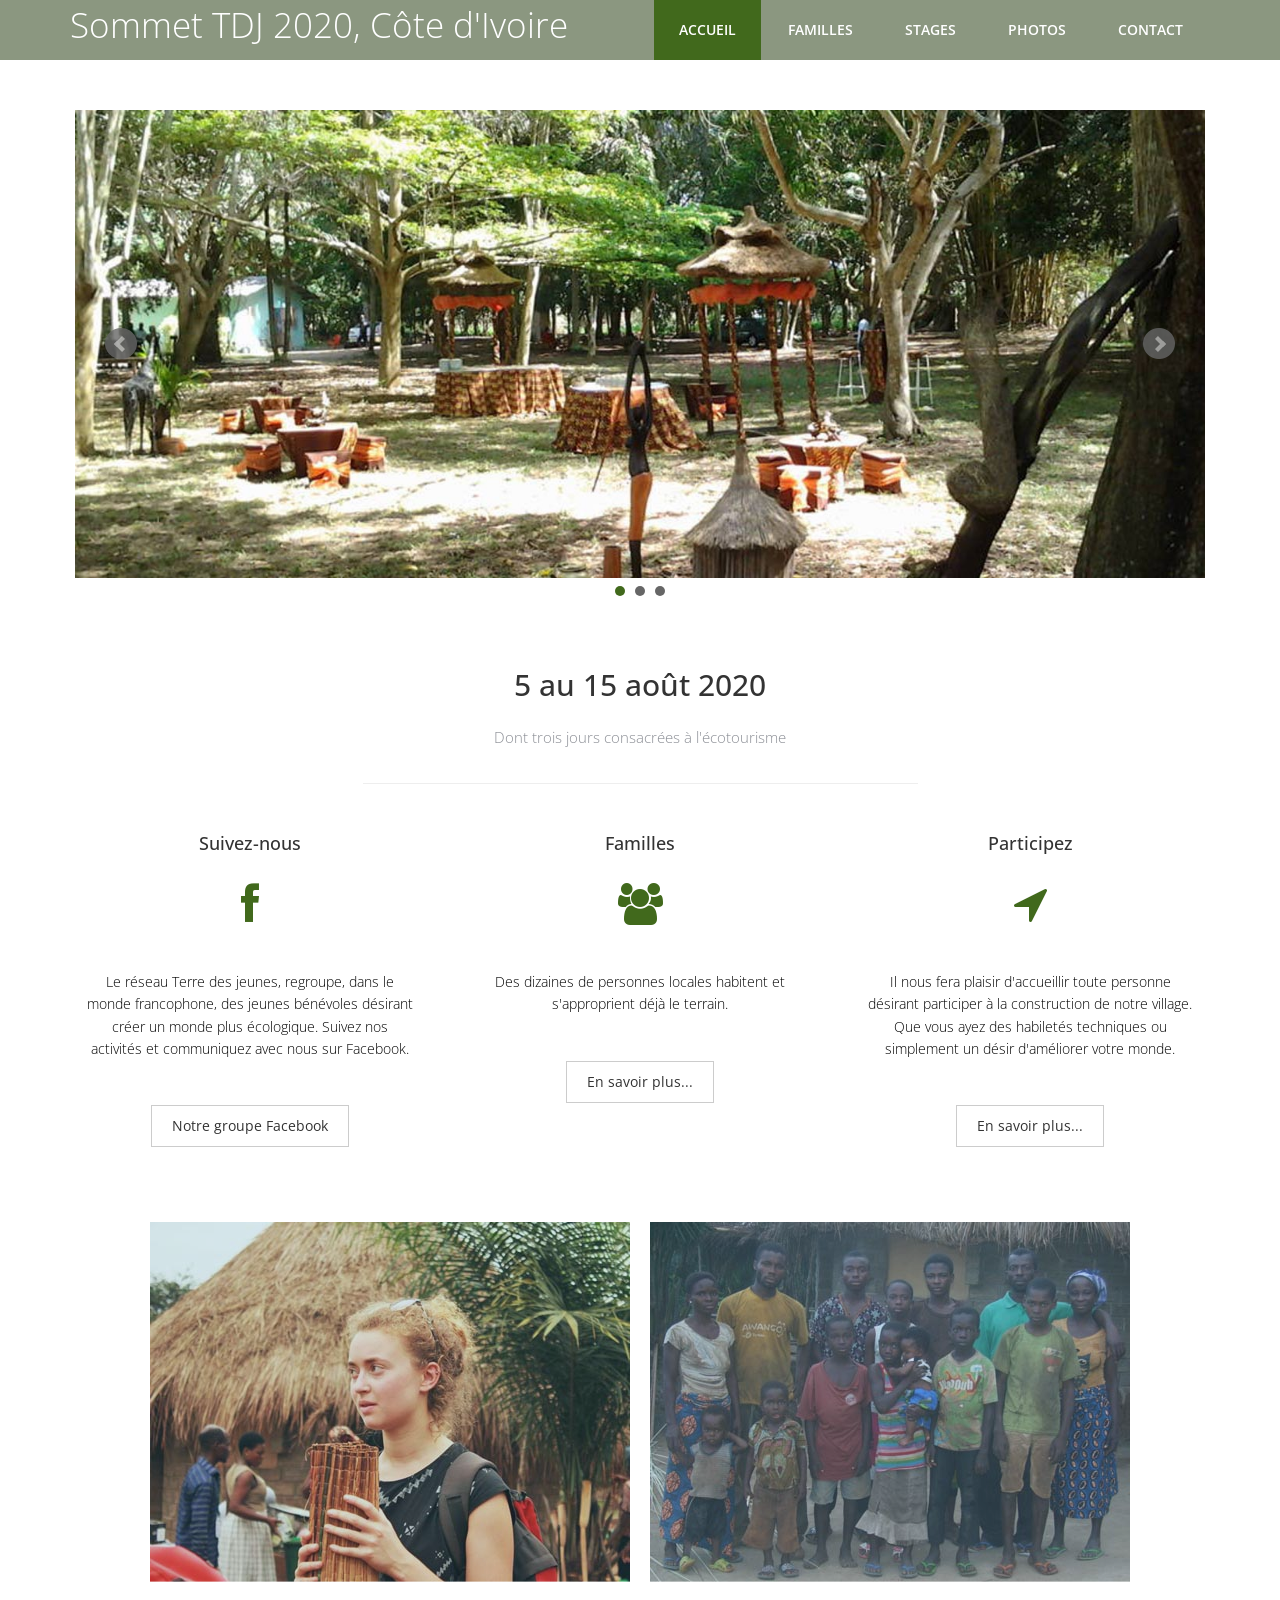
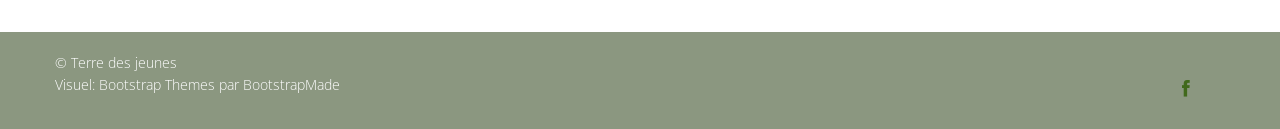
<file: index.html>
<!DOCTYPE html>
<html lang="en">
  <head>
    <meta charset="utf-8">
    <meta http-equiv="X-UA-Compatible" content="IE=edge">
    <meta name="viewport" content="width=device-width, initial-scale=1">
    <title>Sommet TDJ 2020, Côte d'Ivoire</title>

    <!-- Bootstrap -->
    <link href="css/bootstrap.min.css" rel="stylesheet">
	<link rel="stylesheet" href="css/animate.css">
	<link rel="stylesheet" href="css/font-awesome.min.css">
	<link rel="stylesheet" href="css/jquery.bxslider.css">
	<link rel="stylesheet" type="text/css" href="css/normalize.css" />
	<link rel="stylesheet" type="text/css" href="css/demo.css" />
	<link rel="stylesheet" type="text/css" href="css/set1.css" />
	<link href="css/overwrite.css" rel="stylesheet">
	<link href="css/style.css" rel="stylesheet">
    <!-- =======================================================
        Theme Name: eNno
        Theme URL: https://bootstrapmade.com/enno-free-simple-bootstrap-template/
        Author: BootstrapMade
        Author URL: https://bootstrapmade.com
    ======================================================= -->
  </head>
  <body>
	<nav class="navbar navbar-default navbar-fixed-top" role="navigation">
		<div class="container">
			<!-- Brand and toggle get grouped for better mobile display -->
			<div class="navbar-header">
				<button type="button" class="navbar-toggle collapsed" data-toggle="collapse" data-target=".navbar-collapse.collapse">
					<span class="sr-only">Toggle navigation</span>
					<span class="icon-bar"></span>
					<span class="icon-bar"></span>
					<span class="icon-bar"></span>
				</button>
				<a class="navbar-brand" href="index.html"><span>Sommet TDJ 2020, Côte d'Ivoire</span></a>
			</div>
			<div class="navbar-collapse collapse">
				<div class="menu">
					<ul class="nav nav-tabs" role="tablist">
						<li role="presentation" class="active"><a href="index.html">Accueil</a></li>
            <li role="presentation"><a href="familles.html">Familles</a></li>
            <li role="presentation"><a href="stagiaires.html">Stages</a></li>
            <li role="presentation"><a href="portfolio.html">Photos</a></li>
						<li role="presentation"><a href="contact.html">Contact</a></li>
					</ul>
				</div>
			</div>
		</div>
	</nav>


	<div class="container">
		<div class="row">
			<div class="slider">
				<div class="img-responsive">
					<ul class="bxslider">
						<li><img src="img/togo/front-1.jpg" alt=""/></li>
            <li><img src="img/01.jpg" alt=""/></li>
						<li><img src="img/01-3.jpg" alt=""/></li>
					</ul>
				</div>
			</div>
		</div>
	</div>

	<div class="container">
		<div class="row">
			<div class="col-md-6 col-md-offset-3">
				<div class="text-center">
					<h2>5 au 15 août 2020</h2>
					<p>Dont trois jours consacrées à l'écotourisme</p>
				</div>
				<hr>
			</div>
		</div>
	</div>

	<div class="container">
		<div class="row">
			<div class="box">
				<div class="col-md-4">
					<div class="wow bounceIn" data-wow-offset="0" data-wow-delay="0.4s">
						<h4>Suivez-nous</h4>
							<div class="icon">
								<i class="fa fa-facebook fa-3x"></i>
							</div>
						<p>Le réseau Terre des jeunes, regroupe, dans le monde francophone, des jeunes bénévoles désirant créer un monde plus écologique. Suivez nos activités et communiquez avec nous sur Facebook.</p>
						<div class="ficon">
							<a href="http://facebook.com/groups/terredesjeunes/" class="btn btn-default" role="button">Notre groupe Facebook</a>
						</div>
					</div>
				</div>

				<div class="col-md-4">
					<div class="wow bounceIn" data-wow-offset="0" data-wow-delay="1.0s">
						<h4>Familles</h4>
						<div class="icon">
							<i class="fa fa-users fa-3x"></i>
						</div>
						<p>Des dizaines de personnes locales habitent et s'approprient déjà le terrain.</p>
						<div class="ficon">
							<a href="familles.html" class="btn btn-default" role="button">En savoir plus...</a>
						</div>
					</div>
				</div>

				<div class="col-md-4">
					<div class="wow bounceIn" data-wow-offset="0" data-wow-delay="1.6s">
						<h4>Participez</h4>
						<div class="icon">
							<i class="fa fa-location-arrow fa-3x"></i>
						</div>
						<p>Il nous fera plaisir d'accueillir toute personne désirant participer à la construction de notre village. Que vous ayez des habiletés techniques ou simplement un désir d'améliorer votre monde.</p>
						<div class="ficon">
							<a href="stagiaires.html" class="btn btn-default" role="button">En savoir plus...</a>
						</div>
					</div>

				</div>

			</div>
		</div>
	</div>

	<div class="content">
		<div class="grid">
			<figure class="effect-zoe">
				<img src="img/25.jpg" alt="img25"/>
				<figcaption>
					<h2><a href="stagiaires.html">Bienvenue aux <span>stagiaires</span></a></h2>
					<p class="description">Vivez au Togo une expérience unique et authentique dans une communauté traditionnelle et dynamique.</p>
				</figcaption>
			</figure>
			<figure class="effect-zoe">
				<img src="img/26.jpg" alt="img26"/>
				<figcaption>
          <h2><a href="familles.html">Un lieu <span>habité</span></a></h2>
					<p class="description">L'objectif est de créer un environnement de vie écologique, dans le respect des valeurs locales.</p>
				</figcaption>
			</figure>
		</div>
	</div>

	<footer>
		<div class="inner-footer">
			<div class="container">
				<div class="row">
				</div>
			</div>
		</div>


		<div class="last-div">
			<div class="container">
				<div class="row">
					<div class="copyright">
						&copy; Terre des jeunes
                        <div class="credits">
                            <!--
                                All the links in the footer should remain intact.
                                You can delete the links only if you purchased the pro version.
                                Licensing information: https://bootstrapmade.com/license/
                                Purchase the pro version with working PHP/AJAX contact form: https://bootstrapmade.com/buy/?theme=eNno
                            -->
                            <a href="https://bootstrapmade.com/">Visuel: Bootstrap Themes</a> par <a href="https://bootstrapmade.com/">BootstrapMade</a>
                        </div>
					</div>
				</div>
			</div>
			<div class="container">
				<div class="row">
					<ul class="social-network">
						<li><a href="http://facebook.com/groups/terredesjeunes/" data-placement="top" title="Facebook"><i class="fa fa-facebook fa-1x"></i></a></li>
					</ul>
				</div>
			</div>

			<a href="" class="scrollup"><i class="fa fa-chevron-up"></i></a>


		</div>
	</footer>

    <!-- jQuery (necessary for Bootstrap's JavaScript plugins) -->
    <script src="js/jquery-2.1.1.min.js"></script>
    <!-- Include all compiled plugins (below), or include individual files as needed -->
    <script src="js/bootstrap.min.js"></script>
	<script src="js/wow.min.js"></script>
	<script src="js/jquery.easing.1.3.js"></script>
	<script src="js/jquery.isotope.min.js"></script>
	<script src="js/jquery.bxslider.min.js"></script>
	<script type="text/javascript" src="js/fliplightbox.min.js"></script>
	<script src="js/functions.js"></script>
	<script type="text/javascript">$('.portfolio').flipLightBox()</script>

</body>
</html>
</file>
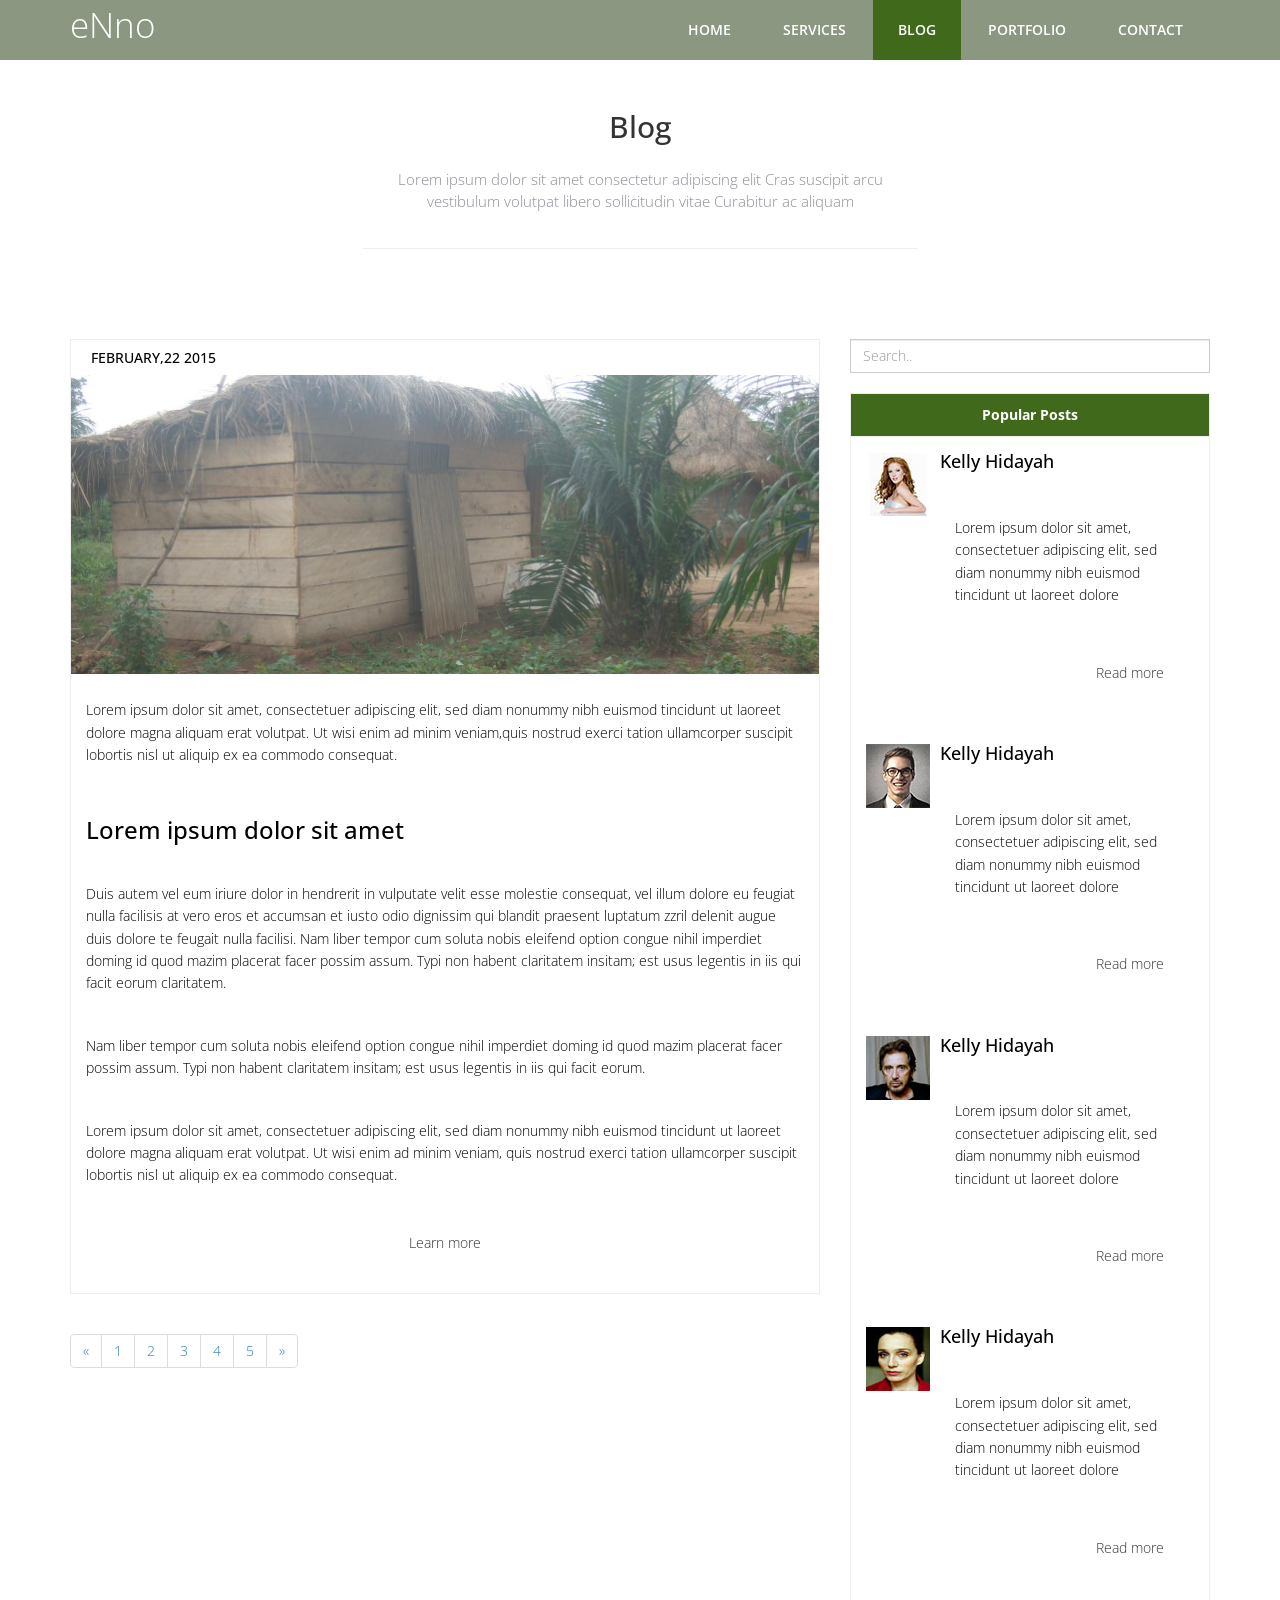
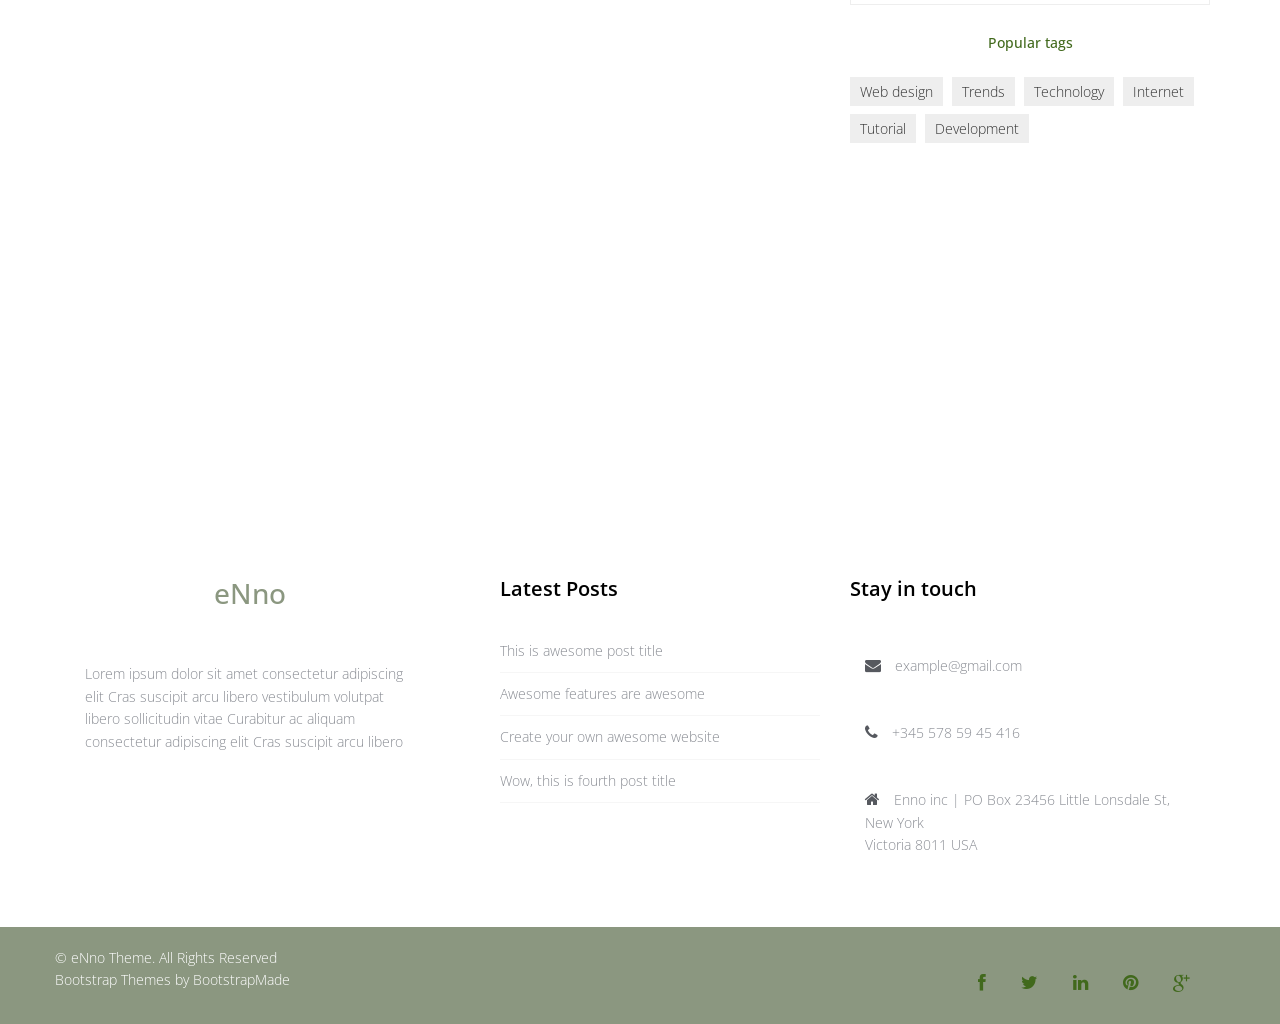
<file: blog.html>
<!DOCTYPE html>
<html lang="en">
  <head>
    <meta charset="utf-8">
    <meta http-equiv="X-UA-Compatible" content="IE=edge">
    <meta name="viewport" content="width=device-width, initial-scale=1">
    <title>eNno Bootstrap Template</title>

    <!-- Bootstrap -->
    <link href="css/bootstrap.min.css" rel="stylesheet">
	<link rel="stylesheet" href="css/animate.css">
	<link rel="stylesheet" href="css/font-awesome.min.css">
	<link rel="stylesheet" href="css/font-awesome.css">
	<link rel="stylesheet" href="css/jquery.bxslider.css">
	<link href="css/overwrite.css" rel="stylesheet">
	<link rel="stylesheet" type="text/css" href="css/normalize.css" />
	<link rel="stylesheet" type="text/css" href="css/demo.css" />
	<link rel="stylesheet" type="text/css" href="css/set1.css" />
	<link href="css/style.css" rel="stylesheet">
    <!-- =======================================================
        Theme Name: eNno
        Theme URL: https://bootstrapmade.com/enno-free-simple-bootstrap-template/
        Author: BootstrapMade
        Author URL: https://bootstrapmade.com
    ======================================================= -->
  </head>
  <body>
	<nav class="navbar navbar-default navbar-fixed-top" role="navigation">
		<div class="container">
			<!-- Brand and toggle get grouped for better mobile display -->
			<div class="navbar-header">
				<button type="button" class="navbar-toggle collapsed" data-toggle="collapse" data-target=".navbar-collapse.collapse">
					<span class="sr-only">Toggle navigation</span>
					<span class="icon-bar"></span>
					<span class="icon-bar"></span>
					<span class="icon-bar"></span>
				</button>
				<a class="navbar-brand" href="index.html"><span>eNno</span></a>
			</div>
			<div class="navbar-collapse collapse">							
				<div class="menu">
					<ul class="nav nav-tabs" role="tablist">
						<li role="presentation"><a href="index.html">Home</a></li>
						<li role="presentation"><a href="services.html">Services</a></li>
						<li role="presentation" class="active"><a href="blog.html">Blog</a></li>
						<li role="presentation"><a href="portfolio.html">Portfolio</a></li>
						<li role="presentation"><a href="contact.html">Contact</a></li>						
					</ul>
				</div>
			</div>			
		</div>
	</nav>
	
	<div class="container">
		<div class="row">
			<div class="col-md-6 col-md-offset-3">
				<div class="blogs">
					<div class="text-center">
						<h2>Blog</h2>
						<p>Lorem ipsum dolor sit amet consectetur adipiscing elit Cras suscipit arcu<br>
						vestibulum volutpat libero sollicitudin vitae Curabitur ac aliquam <br>
						</p>
					</div>
					<hr>
				</div>
			</div>
		</div>
	</div>
	
	<div class="container">
		<div class="row">
			<div class="col-md-8">
				<div class="page-header">
					<div class="blog">
						<h5>February,22 2015</h5>
						<img src="img/01.jpg" class="img-responsive"alt="" />			
					
						<p>Lorem ipsum dolor sit amet, consectetuer adipiscing elit,
						sed diam nonummy nibh euismod tincidunt ut laoreet dolore magna aliquam erat volutpat.
						Ut wisi enim ad minim veniam,quis nostrud exerci tation ullamcorper
						suscipit lobortis nisl ut aliquip ex ea commodo consequat.</p>
						
						<h3>Lorem ipsum dolor sit amet</h3>

						<p>Duis autem vel eum iriure dolor in hendrerit
						in vulputate velit esse molestie consequat,
						vel illum dolore eu feugiat nulla facilisis at
						vero eros et accumsan et iusto odio dignissim qui
						blandit praesent luptatum zzril delenit augue duis
						dolore te feugait nulla facilisi. Nam liber tempor 
						cum soluta nobis eleifend option congue nihil imperdiet
						doming id quod mazim placerat facer possim assum.
						Typi non habent claritatem insitam;
						est usus legentis in iis qui facit eorum claritatem.</p>

						<p>Nam liber tempor cum soluta nobis eleifend option 
						congue nihil imperdiet doming id quod mazim placerat
						facer possim assum. Typi non habent claritatem insitam;
						est usus legentis in iis qui facit eorum.</p>

						<p>Lorem ipsum dolor sit amet, consectetuer adipiscing elit, 
						sed diam nonummy nibh euismod tincidunt ut laoreet dolore 
						magna aliquam erat volutpat. Ut wisi enim ad minim veniam,
						quis nostrud exerci tation ullamcorper suscipit 
						lobortis nisl ut aliquip ex ea commodo consequat.</p>
						<div class="ficon">
							<a href="#" alt="">Learn more</a> 
						</div>
					</div>
				</div>	
				<div class="container">
					<div class="row">
						<nav>
						  <ul class="pagination">
							<li><a href="#"><span aria-hidden="true">&laquo;</span><span class="sr-only">Previous</span></a></li>
							<li><a href="#">1</a></li>
							<li><a href="#">2</a></li>
							<li><a href="#">3</a></li>
							<li><a href="#">4</a></li>
							<li><a href="#">5</a></li>
							<li><a href="#"><span aria-hidden="true">&raquo;</span><span class="sr-only">Next</span></a></li>
						  </ul>
						</nav>
					</div>
				</div>
			</div>
			
			
			
			
			<div class="col-md-4">
				<form class="form-search">
					<input class="form-control" type="text" placeholder="Search..">
				</form>
				<div class="panel panel-default">
					<div class="panel-heading">
						<strong>Popular Posts</strong>
					</div>
					<div class="panel-body">
						<div class="media">
							<a class="media-left" href="#">
								<img src="img/b.jpg" alt="">
							</a>
							<div class="media-body">
								<h4 class="media-heading">Kelly Hidayah</h4>
								<p>Lorem ipsum dolor sit amet, consectetuer adipiscing elit, 
								sed diam nonummy nibh euismod tincidunt ut laoreet dolore 
								</p>
								<div class="ficon">
									<a href="#" alt="">Read more</a> 
								</div>
							</div>
						</div>
					</div>
					<div class="panel-body">
						<div class="media">
							<a class="media-left" href="#">
								<img src="img/a.jpg" alt="">
							</a>
							<div class="media-body">
								<h4 class="media-heading">Kelly Hidayah</h4>
								<p>Lorem ipsum dolor sit amet, consectetuer adipiscing elit, 
								sed diam nonummy nibh euismod tincidunt ut laoreet dolore 
								</p>
								<div class="ficon">
									<a href="#" alt="">Read more</a>
								</div>
							</div>
						</div>
					</div>
					<div class="panel-body">
						<div class="media">
							<a class="media-left" href="#">
								<img src="img/c.jpg" alt="">
							</a>
							<div class="media-body">
								<h4 class="media-heading">Kelly Hidayah</h4>
								<p>Lorem ipsum dolor sit amet, consectetuer adipiscing elit, 
								sed diam nonummy nibh euismod tincidunt ut laoreet dolore 
								</p>
								<div class="ficon">
									<a href="#" alt="">Read more</a>
								</div>
							</div>
						</div>
					</div>
					<div class="panel-body">
						<div class="media">
							<a class="media-left" href="#">
								<img src="img/d.jpg" alt="">
							</a>
							<div class="media-body">
								<h4 class="media-heading">Kelly Hidayah</h4>
								<p>Lorem ipsum dolor sit amet, consectetuer adipiscing elit, 
								sed diam nonummy nibh euismod tincidunt ut laoreet dolore 
								</p>
								<div class="ficon">
									<a href="#" alt="">Read more</a> 
								</div>
							</div>
						</div>
					</div>
				</div>			
			</div>				
		</div>
	</div>
	
		<div class="container">
			<div class="row">				
				<div class="col-md-8">
					<div class="embed-responsive embed-responsive-4by3">
						<iframe width="560" height="315" src="https://www.youtube.com/embed/HrdAkX0ue3k?list=PLB523918A978EF359" frameborder="1" allowfullscreen></iframe>
					</div>	
				</div>
				<div class="col-md-4">	
					<div class="popular-tags">
						<h5>Popular tags</h5>
						<ul class="tags">
							<li><a href="#">Web design</a></li>
							<li><a href="#">Trends</a></li>
							<li><a href="#">Technology</a></li>
							<li><a href="#">Internet</a></li>
							<li><a href="#">Tutorial</a></li>
							<li><a href="#">Development</a></li>
						</ul>
					</div>				
				</div>	
			</div>			
		</div>
	
	
	
	<footer>
		<div class="inner-footer">
			<div class="container">
				<div class="row">
					<div class="col-md-4 f-about">
						<a href="index.html"><h1><span>e</span>Nno</h1></a>
						<p>Lorem ipsum dolor sit amet consectetur adipiscing elit Cras suscipit arcu libero
						vestibulum volutpat libero sollicitudin vitae Curabitur ac aliquam  consectetur adipiscing elit Cras suscipit arcu libero
						</p>
					</div>
					<div class="col-md-4 l-posts">
						<h3 class="widgetheading">Latest Posts</h3>
						<ul>
							<li><a href="#">This is awesome post title</a></li>
							<li><a href="#">Awesome features are awesome</a></li>
							<li><a href="#">Create your own awesome website</a></li>
							<li><a href="#">Wow, this is fourth post title</a></li>
						</ul>
					</div>
					<div class="col-md-4 f-contact">
						<h3 class="widgetheading">Stay in touch</h3>
						<a href="#"><p><i class="fa fa-envelope"></i> example@gmail.com</p></a>
						<p><i class="fa fa-phone"></i>  +345 578 59 45 416</p>
						<p><i class="fa fa-home"></i> Enno inc  |  PO Box 23456 
							Little Lonsdale St, New York <br>
							Victoria 8011 USA</p>
					</div>
				</div>
			</div>
		</div>
			
		<div class="last-div">
			<div class="container">
				<div class="row">
					<div class="copyright">
						&copy; eNno Theme. All Rights Reserved
                        <div class="credits">
                            <!-- 
                                All the links in the footer should remain intact. 
                                You can delete the links only if you purchased the pro version.
                                Licensing information: https://bootstrapmade.com/license/
                                Purchase the pro version with working PHP/AJAX contact form: https://bootstrapmade.com/buy/?theme=eNno
                            -->
                            <a href="https://bootstrapmade.com/">Bootstrap Themes</a> by <a href="https://bootstrapmade.com/">BootstrapMade</a>
                        </div>
					</div>			
				</div>
			</div>
			<div class="container">
				<div class="row">
					<ul class="social-network">
						<li><a href="#" data-placement="top" title="Facebook"><i class="fa fa-facebook fa-1x"></i></a></li>
						<li><a href="#" data-placement="top" title="Twitter"><i class="fa fa-twitter fa-1x"></i></a></li>
						<li><a href="#" data-placement="top" title="Linkedin"><i class="fa fa-linkedin fa-1x"></i></a></li>
						<li><a href="#" data-placement="top" title="Pinterest"><i class="fa fa-pinterest fa-1x"></i></a></li>
						<li><a href="#" data-placement="top" title="Google plus"><i class="fa fa-google-plus fa-1x"></i></a></li>
					</ul>
				</div>
			</div>
			<a href="" class="scrollup"><i class="fa fa-chevron-up"></i></a>	
		</div>			
	</footer>
	
    <!-- jQuery (necessary for Bootstrap's JavaScript plugins) -->
    <script src="js/jquery-2.1.1.min.js"></script>
    <!-- Include all compiled plugins (below), or include individual files as needed -->
    <script src="js/bootstrap.min.js"></script>
	<script src="js/wow.min.js"></script>
	<script src="js/jquery.easing.1.3.js"></script>
	<script src="js/jquery.isotope.min.js"></script>
	<script src="js/jquery.bxslider.min.js"></script>
	<script type="text/javascript" src="js/fliplightbox.min.js"></script>
	<script src="js/functions.js"></script>
	<script type="text/javascript">$('.portfolio').flipLightBox()</script>
    
</body>
</html>
</file>
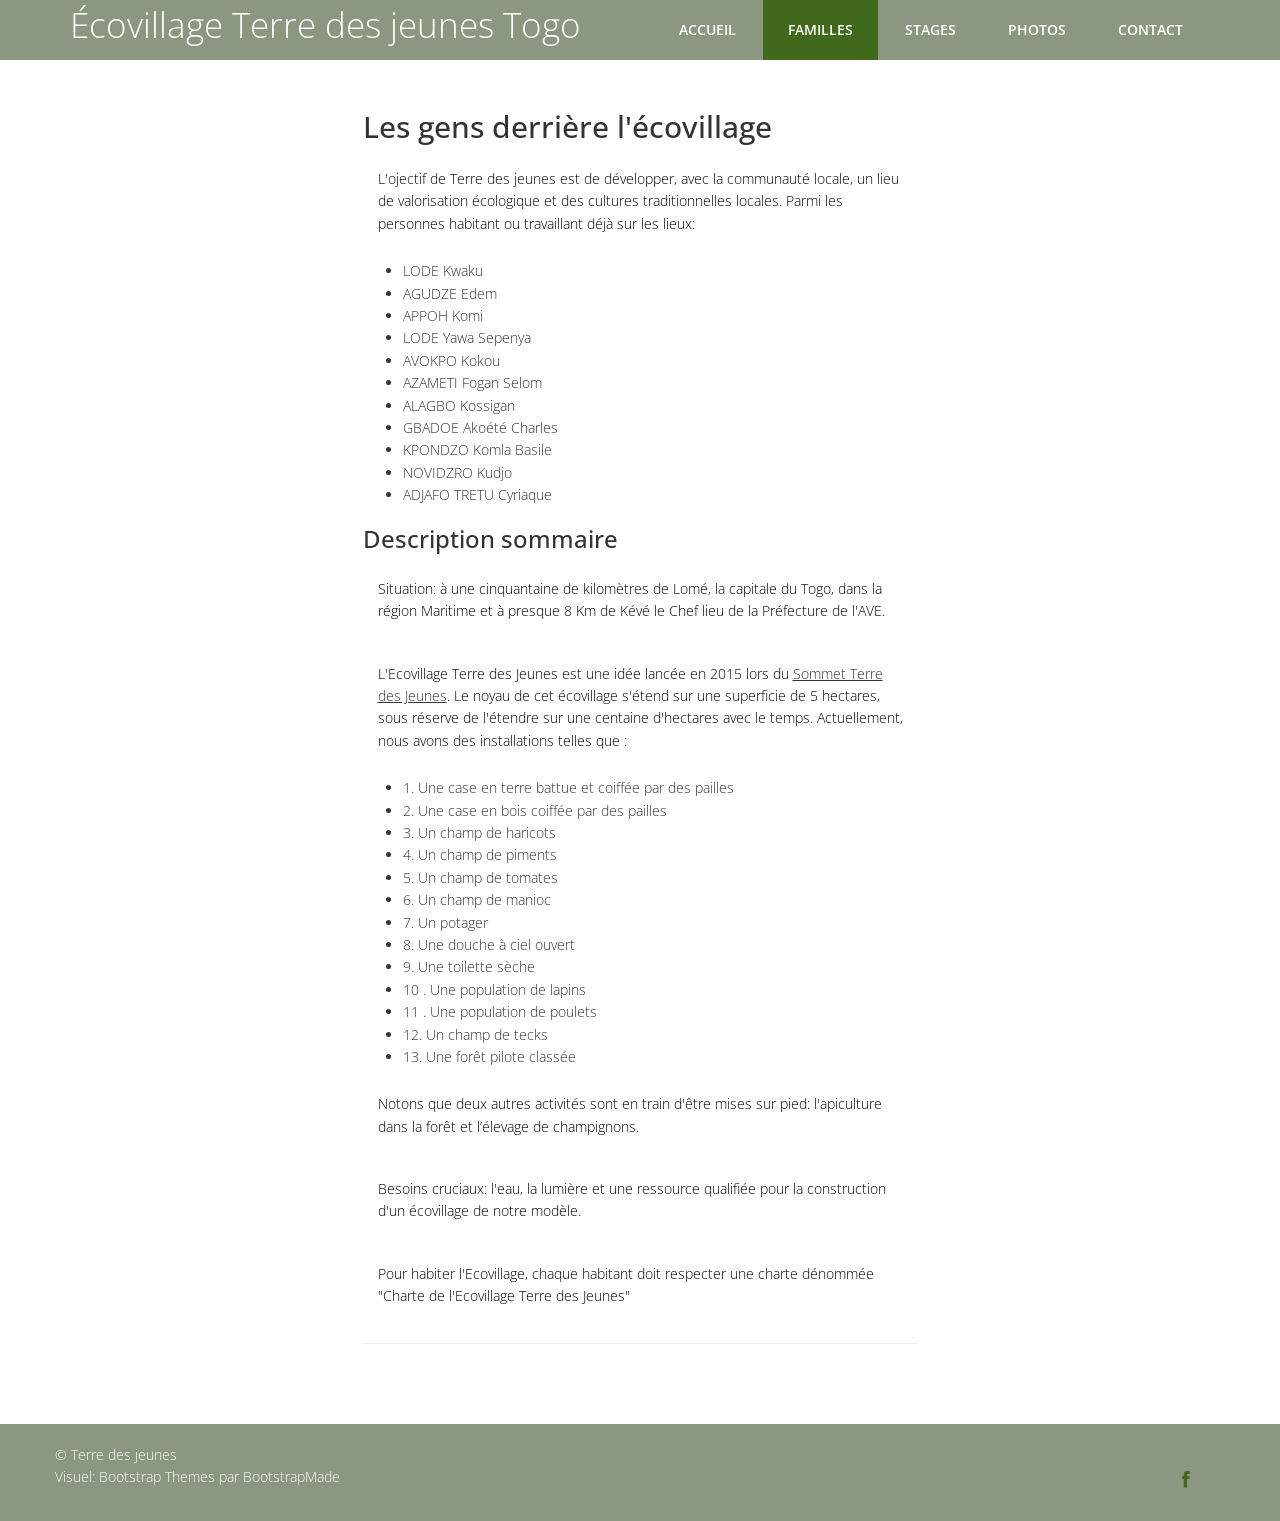
<file: familles.html>
<!DOCTYPE html>
<html lang="en">
  <head>
    <meta charset="utf-8">
    <meta http-equiv="X-UA-Compatible" content="IE=edge">
    <meta name="viewport" content="width=device-width, initial-scale=1">
    <title>Écovillage Terre des jeunes Togo</title>

    <!-- Bootstrap -->
    <link href="css/bootstrap.min.css" rel="stylesheet">
	<link rel="stylesheet" href="css/animate.css">
	<link rel="stylesheet" href="css/font-awesome.min.css">
	<link rel="stylesheet" href="css/font-awesome.css">
	<link rel="stylesheet" href="css/jquery.bxslider.css">
	<link href="css/overwrite.css" rel="stylesheet">
	<link rel="stylesheet" type="text/css" href="css/normalize.css" />
	<link rel="stylesheet" type="text/css" href="css/demo.css" />
	<link rel="stylesheet" type="text/css" href="css/set1.css" />
	<link href="css/style.css" rel="stylesheet">
    <!-- =======================================================
        Theme Name: eNno
        Theme URL: https://bootstrapmade.com/enno-free-simple-bootstrap-template/
        Author: BootstrapMade
        Author URL: https://bootstrapmade.com
    ======================================================= -->
  </head>
  <body>
	<nav class="navbar navbar-default navbar-fixed-top" role="navigation">
    <div class="container">
			<!-- Brand and toggle get grouped for better mobile display -->
			<div class="navbar-header">
				<button type="button" class="navbar-toggle collapsed" data-toggle="collapse" data-target=".navbar-collapse.collapse">
					<span class="sr-only">Toggle navigation</span>
					<span class="icon-bar"></span>
					<span class="icon-bar"></span>
					<span class="icon-bar"></span>
				</button>
				<a class="navbar-brand" href="index.html"><span>Écovillage Terre des jeunes Togo</span></a>
			</div>
			<div class="navbar-collapse collapse">
				<div class="menu">
					<ul class="nav nav-tabs" role="tablist">
						<li role="presentation"><a href="index.html">Accueil</a></li>
            <li role="presentation" class="active"><a href="familles.html">Familles</a></li>
            <li role="presentation"><a href="stagiaires.html">Stages</a></li>
            <li role="presentation"><a href="portfolio.html">Photos</a></li>
						<li role="presentation"><a href="contact.html">Contact</a></li>
					</ul>
				</div>
			</div>
		</div>
	</nav>

  <div class="container">
		<div class="row">
			<div class="col-md-6 col-md-offset-3">
				<div class="blogs">
					<div>
						<h2>Les gens derrière l'écovillage</h2>
						<p>L'ojectif de Terre des jeunes est de développer, avec la communauté locale, un lieu de valorisation écologique et des cultures traditionnelles locales. Parmi les personnes habitant ou travaillant déjà sur les lieux:
						</p>
            <ul>
              <li>LODE Kwaku</li>
              <li>AGUDZE Edem</li>
              <li>APPOH Komi</li>
              <li>LODE Yawa Sepenya</li>
              <li>AVOKPO Kokou</li>
              <li>AZAMETI Fogan Selom</li>
              <li>ALAGBO Kossigan</li>
              <li>GBADOE Akoété Charles</li>
              <li>KPONDZO Komla Basile</li>
              <li>NOVIDZRO Kudjo</li>
              <li>ADJAFO TRETU Cyriaque</li>
            </ul>
            <h3>Description sommaire</h3>
            <p>Situation: à une cinquantaine de kilomètres de Lomé, la capitale du Togo, dans la région Maritime et à presque 8 Km de Kévé le Chef lieu de la Préfecture de l'AVE.</p>
            <p>L'Ecovillage Terre des Jeunes est une idée lancée en 2015 lors du <a href="http://terredesjeunes.org/node/1817">Sommet Terre des Jeunes</a>. Le noyau de cet écovillage s'étend sur une superficie de 5 hectares, sous réserve de l'étendre sur une centaine d'hectares avec le temps. Actuellement, nous avons des installations telles que : </p>
            <ul>
              <li>1. Une case en terre battue et coiffée par des pailles</li>
              <li>2. Une case en bois coiffée par des pailles</li>
              <li>3. Un champ de haricots</li>
              <li>4. Un champ de piments</li>
              <li>5. Un champ de tomates</li>
              <li>6. Un champ de manioc</li>
              <li>7. Un potager</li>
              <li>8. Une douche à ciel ouvert</li>
              <li>9. Une toilette sèche</li>
              <li>10 . Une population de lapins</li>
              <li>11 . Une population de poulets</li>
              <li>12. Un champ de tecks</li>
              <li>13. Une forêt pilote classée</li>
            </ul>
            <p>Notons que deux autres activités sont en train d'être mises sur pied: l'apiculture dans la forêt et l’élevage de champignons.</p>
            <p>Besoins cruciaux: l'eau, la lumière et une ressource qualifiée pour la construction d'un écovillage de notre modèle.</p>
            <p>Pour habiter l'Ecovillage, chaque habitant doit respecter une charte dénommée "Charte de l'Ecovillage Terre des Jeunes"</p>
					</div>
					<hr>
				</div>
			</div>
		</div>
	</div>



    <footer>
  		<div class="inner-footer">
  			<div class="container">
  				<div class="row">
  				</div>
  			</div>
  		</div>


  		<div class="last-div">
  			<div class="container">
  				<div class="row">
  					<div class="copyright">
  						&copy; Terre des jeunes
                          <div class="credits">
                              <!--
                                  All the links in the footer should remain intact.
                                  You can delete the links only if you purchased the pro version.
                                  Licensing information: https://bootstrapmade.com/license/
                                  Purchase the pro version with working PHP/AJAX contact form: https://bootstrapmade.com/buy/?theme=eNno
                              -->
                              <a href="https://bootstrapmade.com/">Visuel: Bootstrap Themes</a> par <a href="https://bootstrapmade.com/">BootstrapMade</a>
                          </div>
  					</div>
  				</div>
  			</div>
  			<div class="container">
  				<div class="row">
  					<ul class="social-network">
  						<li><a href="http://facebook.com/groups/terredesjeunes/" data-placement="top" title="Facebook"><i class="fa fa-facebook fa-1x"></i></a></li>
  					</ul>
  				</div>
  			</div>

  			<a href="" class="scrollup"><i class="fa fa-chevron-up"></i></a>


  		</div>
  	</footer>


    <!-- jQuery (necessary for Bootstrap's JavaScript plugins) -->
    <script src="js/jquery-2.1.1.min.js"></script>
    <!-- Include all compiled plugins (below), or include individual files as needed -->
    <script src="js/bootstrap.min.js"></script>
	<script src="js/wow.min.js"></script>
	<script src="js/jquery.easing.1.3.js"></script>
	<script src="js/jquery.isotope.min.js"></script>
	<script src="js/jquery.bxslider.min.js"></script>
	<script type="text/javascript" src="js/fliplightbox.min.js"></script>
	<script src="js/functions.js"></script>
	<script type="text/javascript">$('.portfolio').flipLightBox()</script>

</body>
</html>
</file>
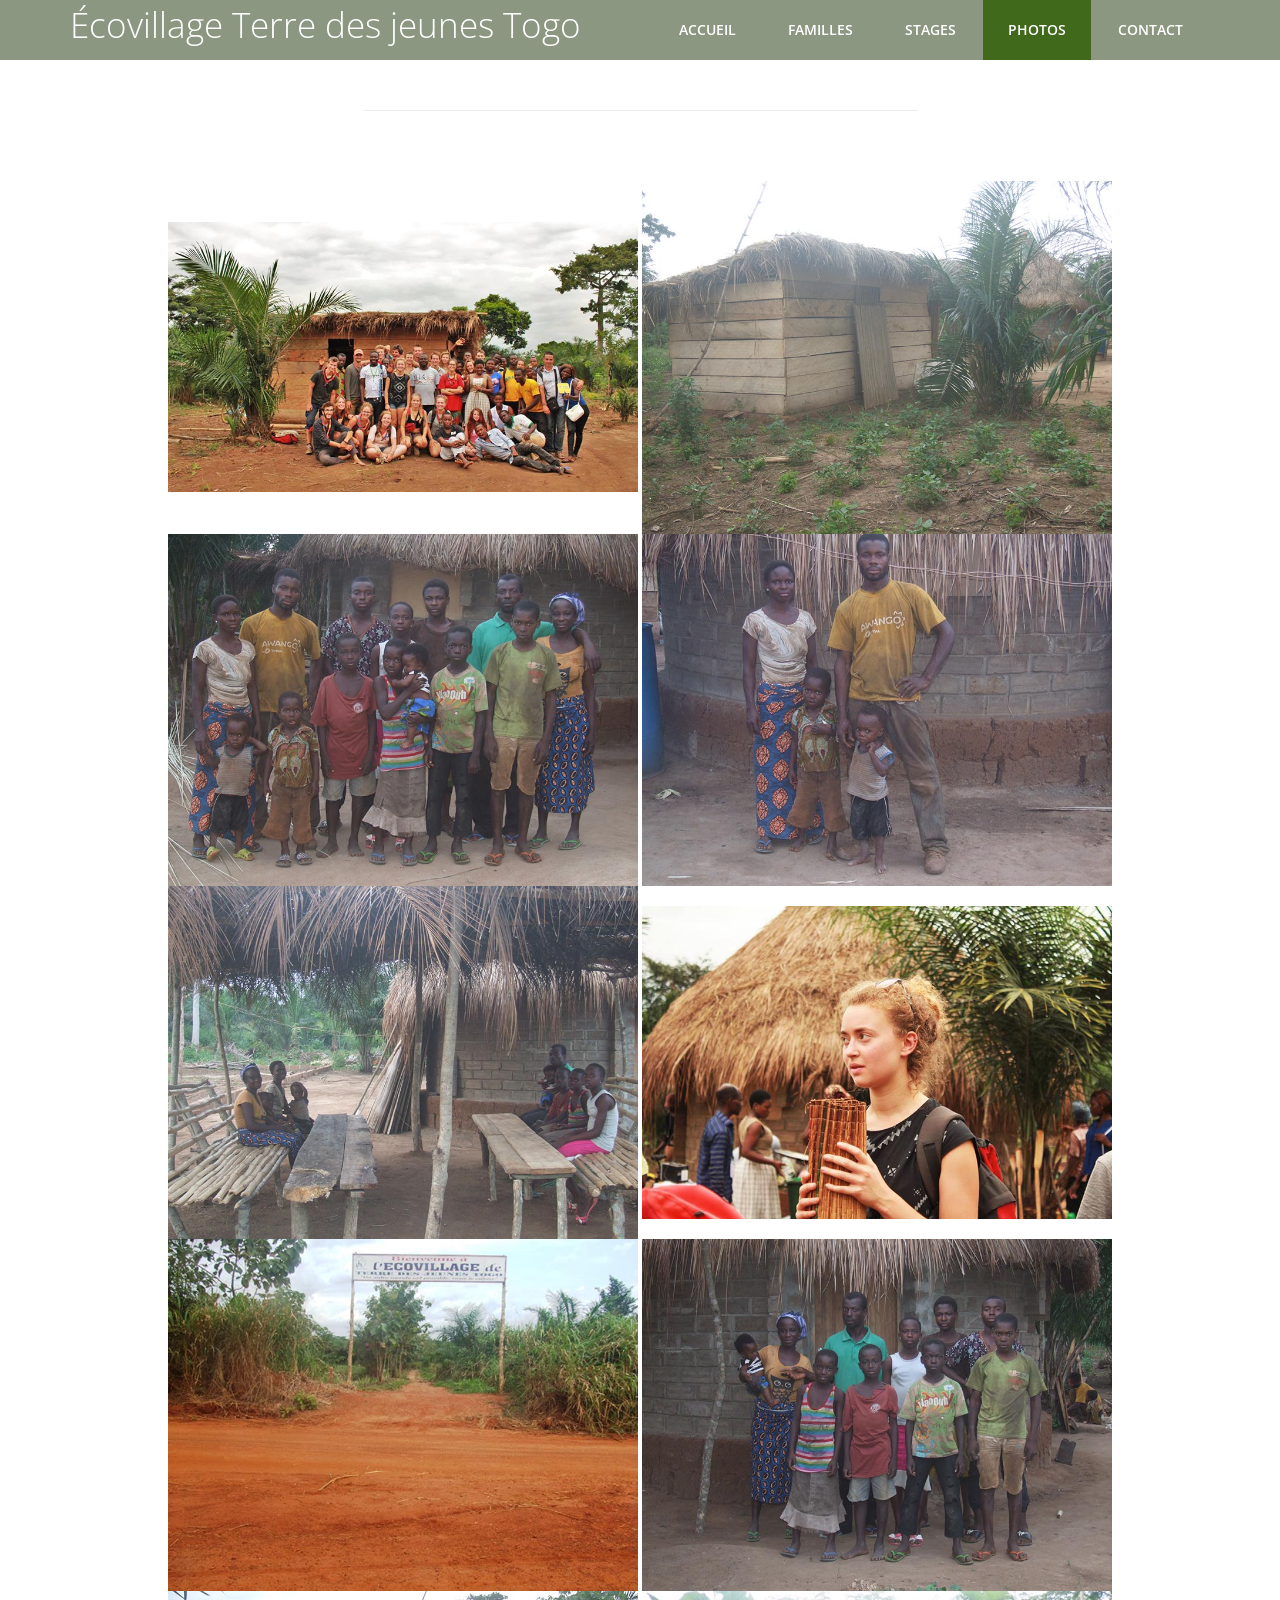
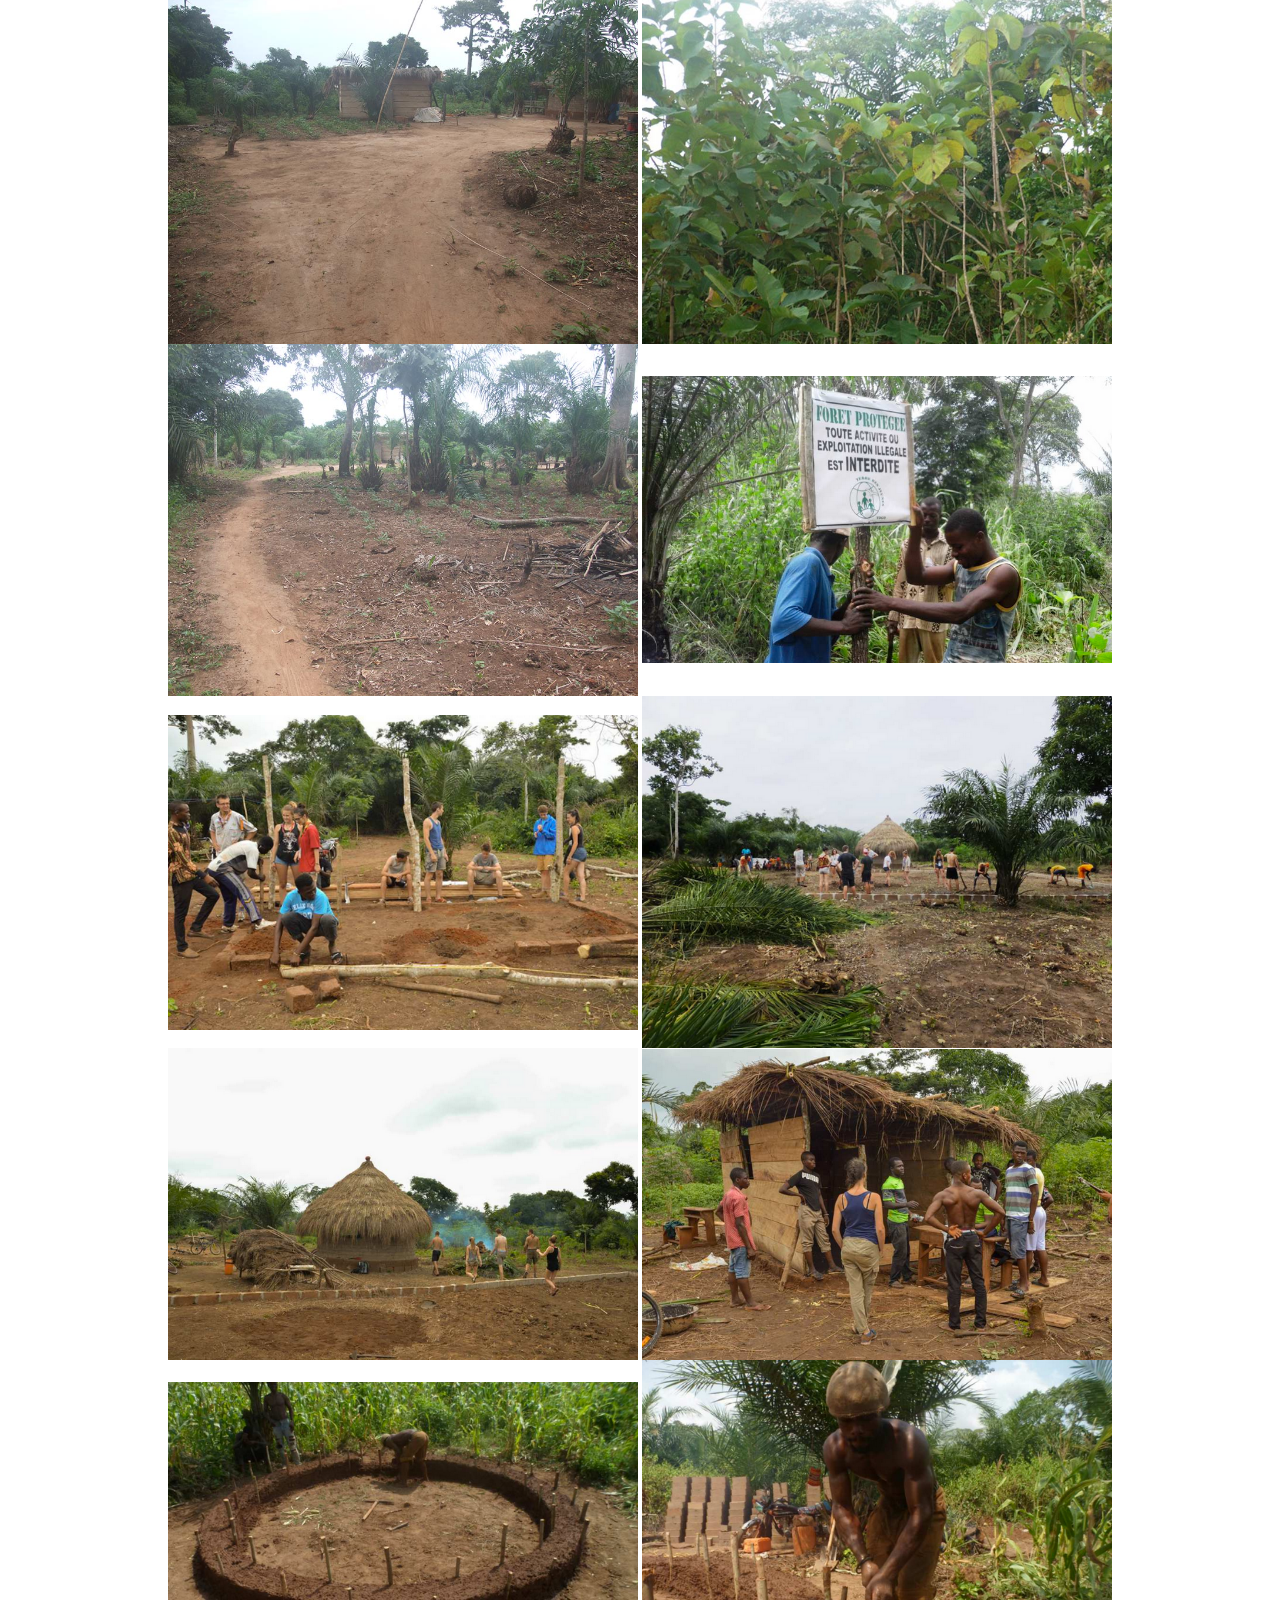
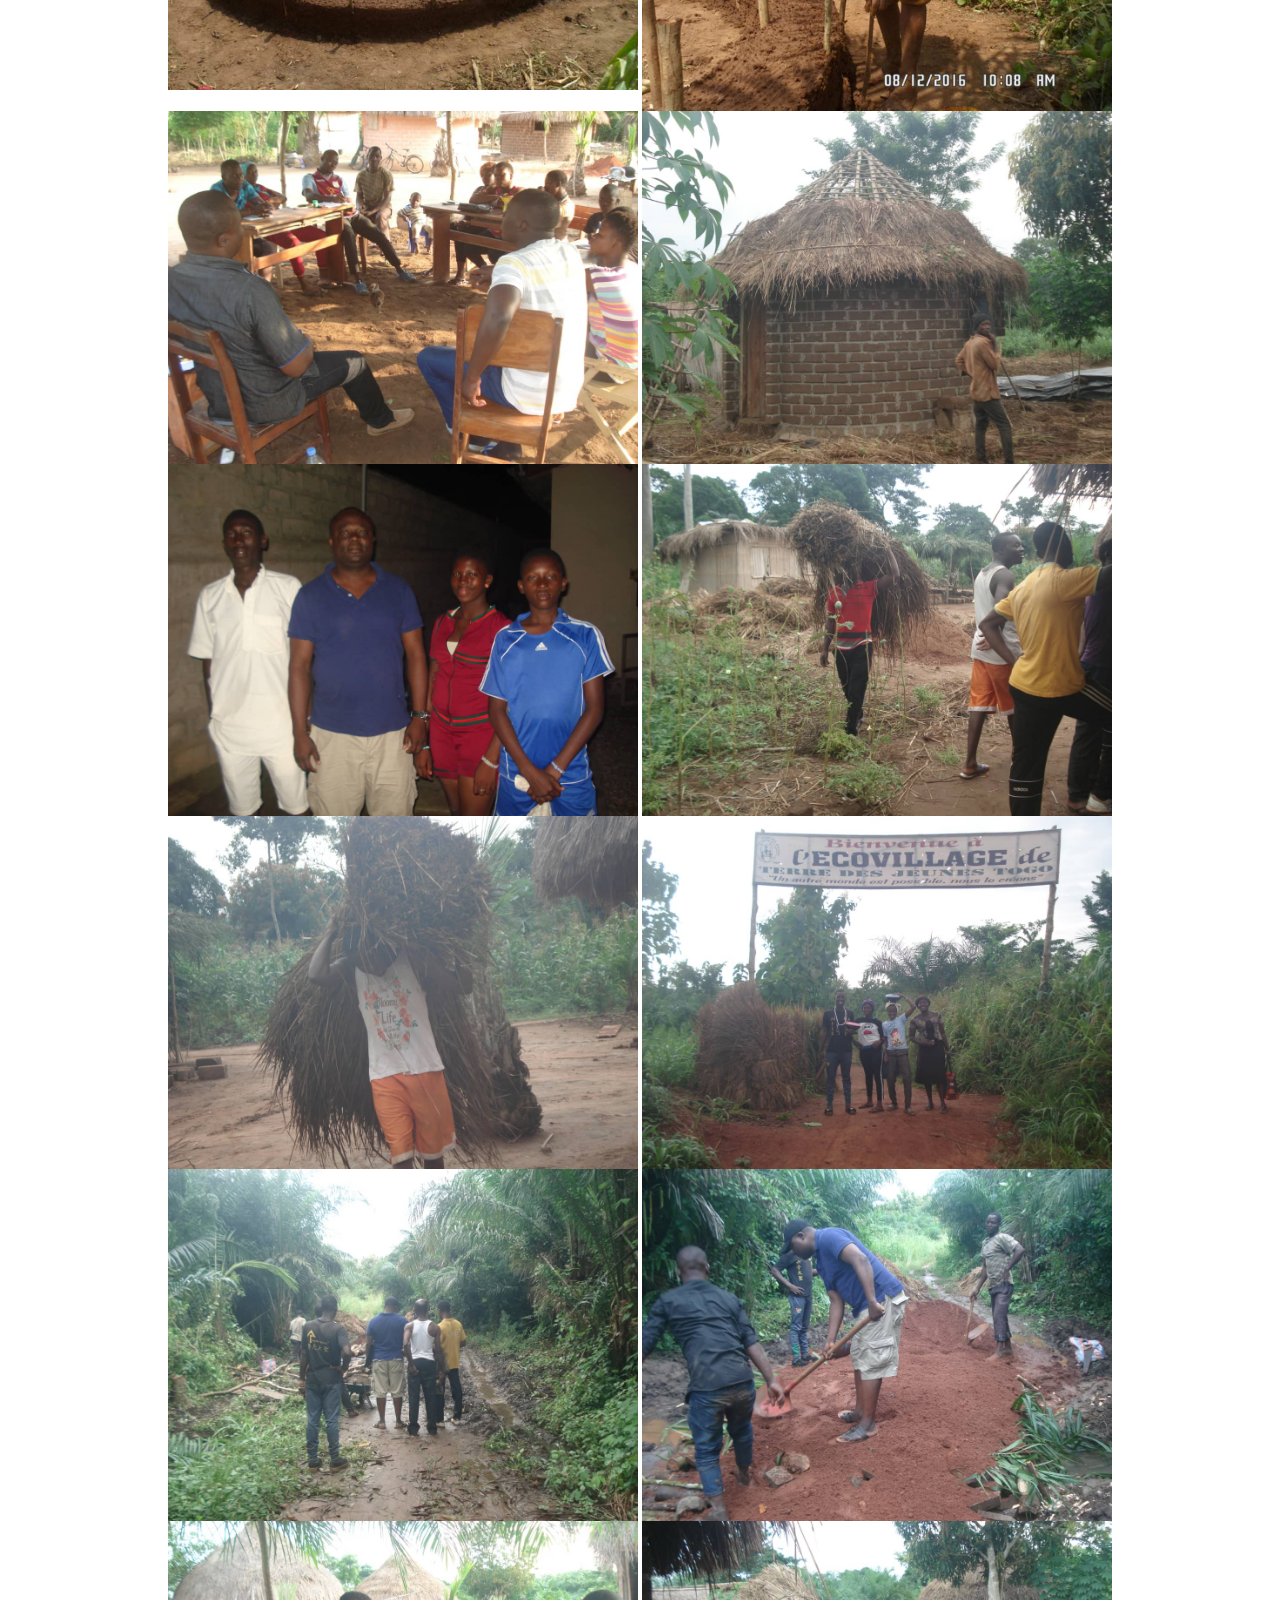
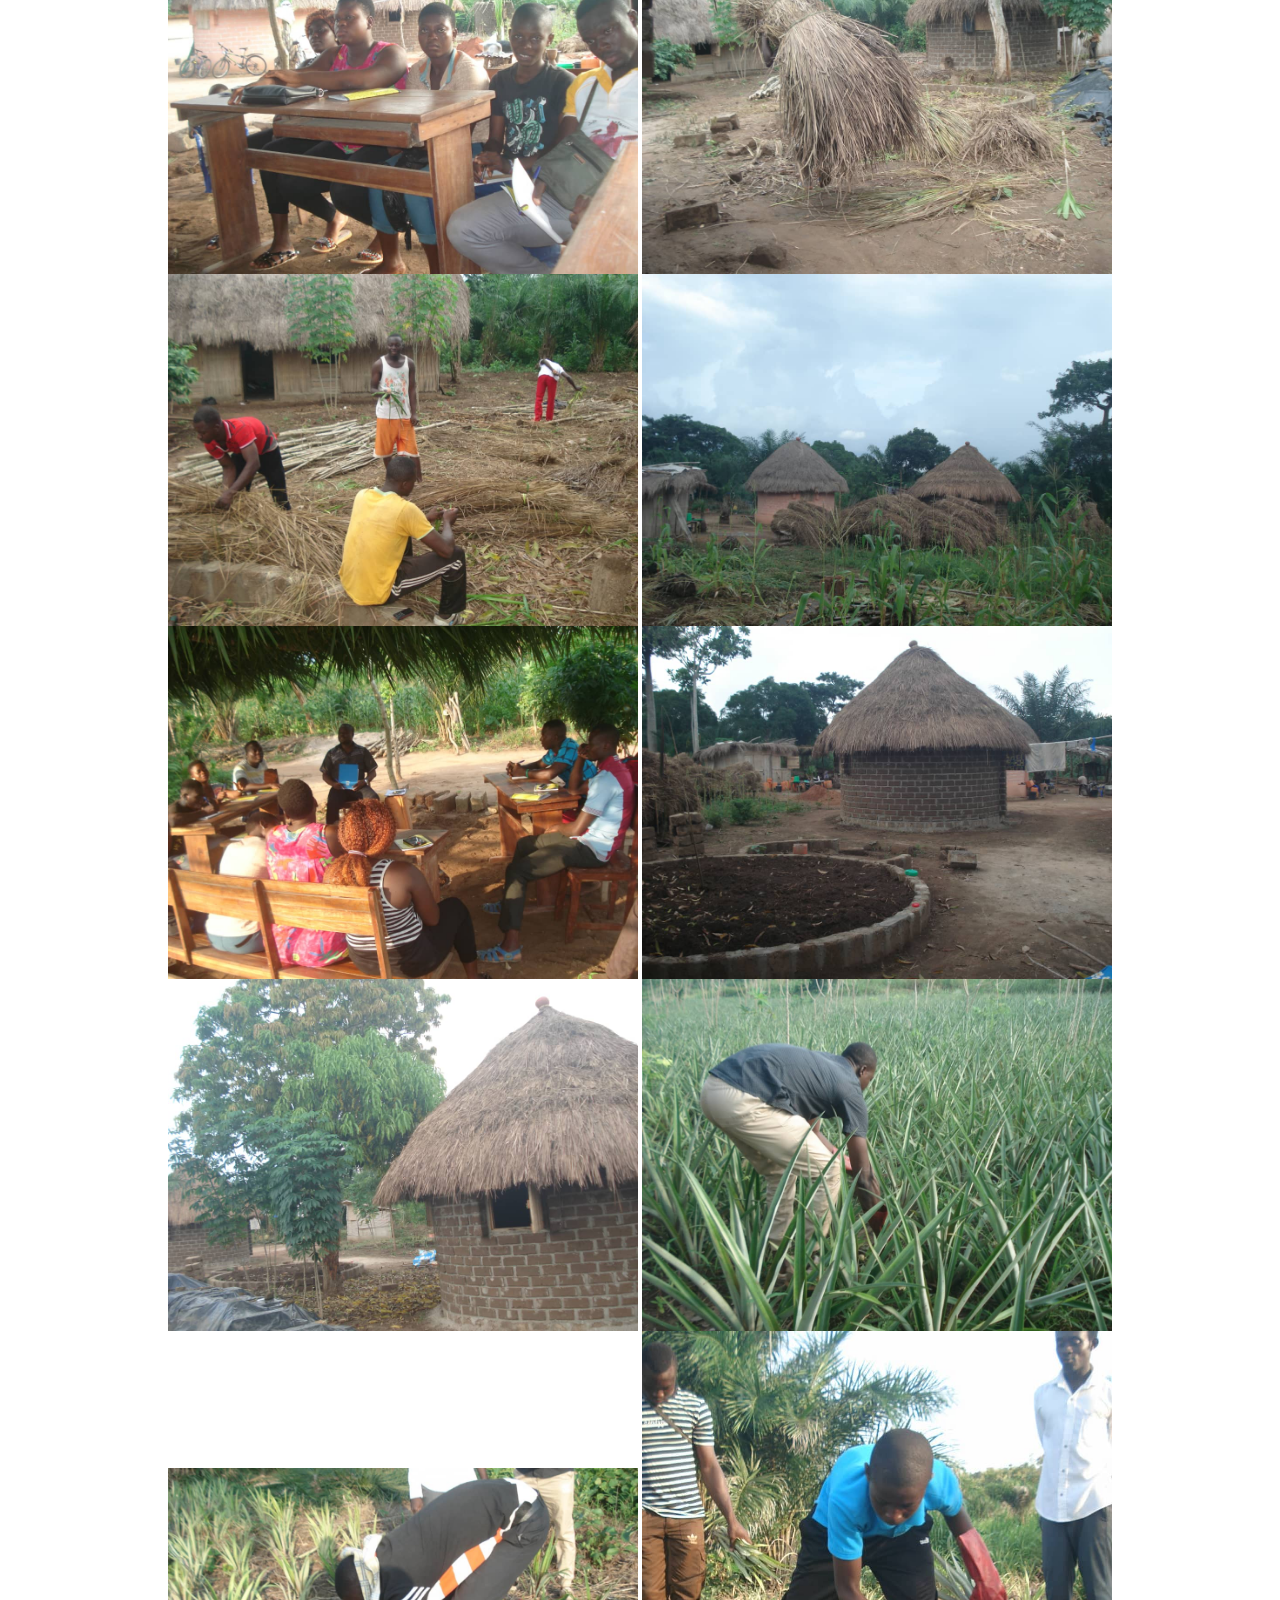
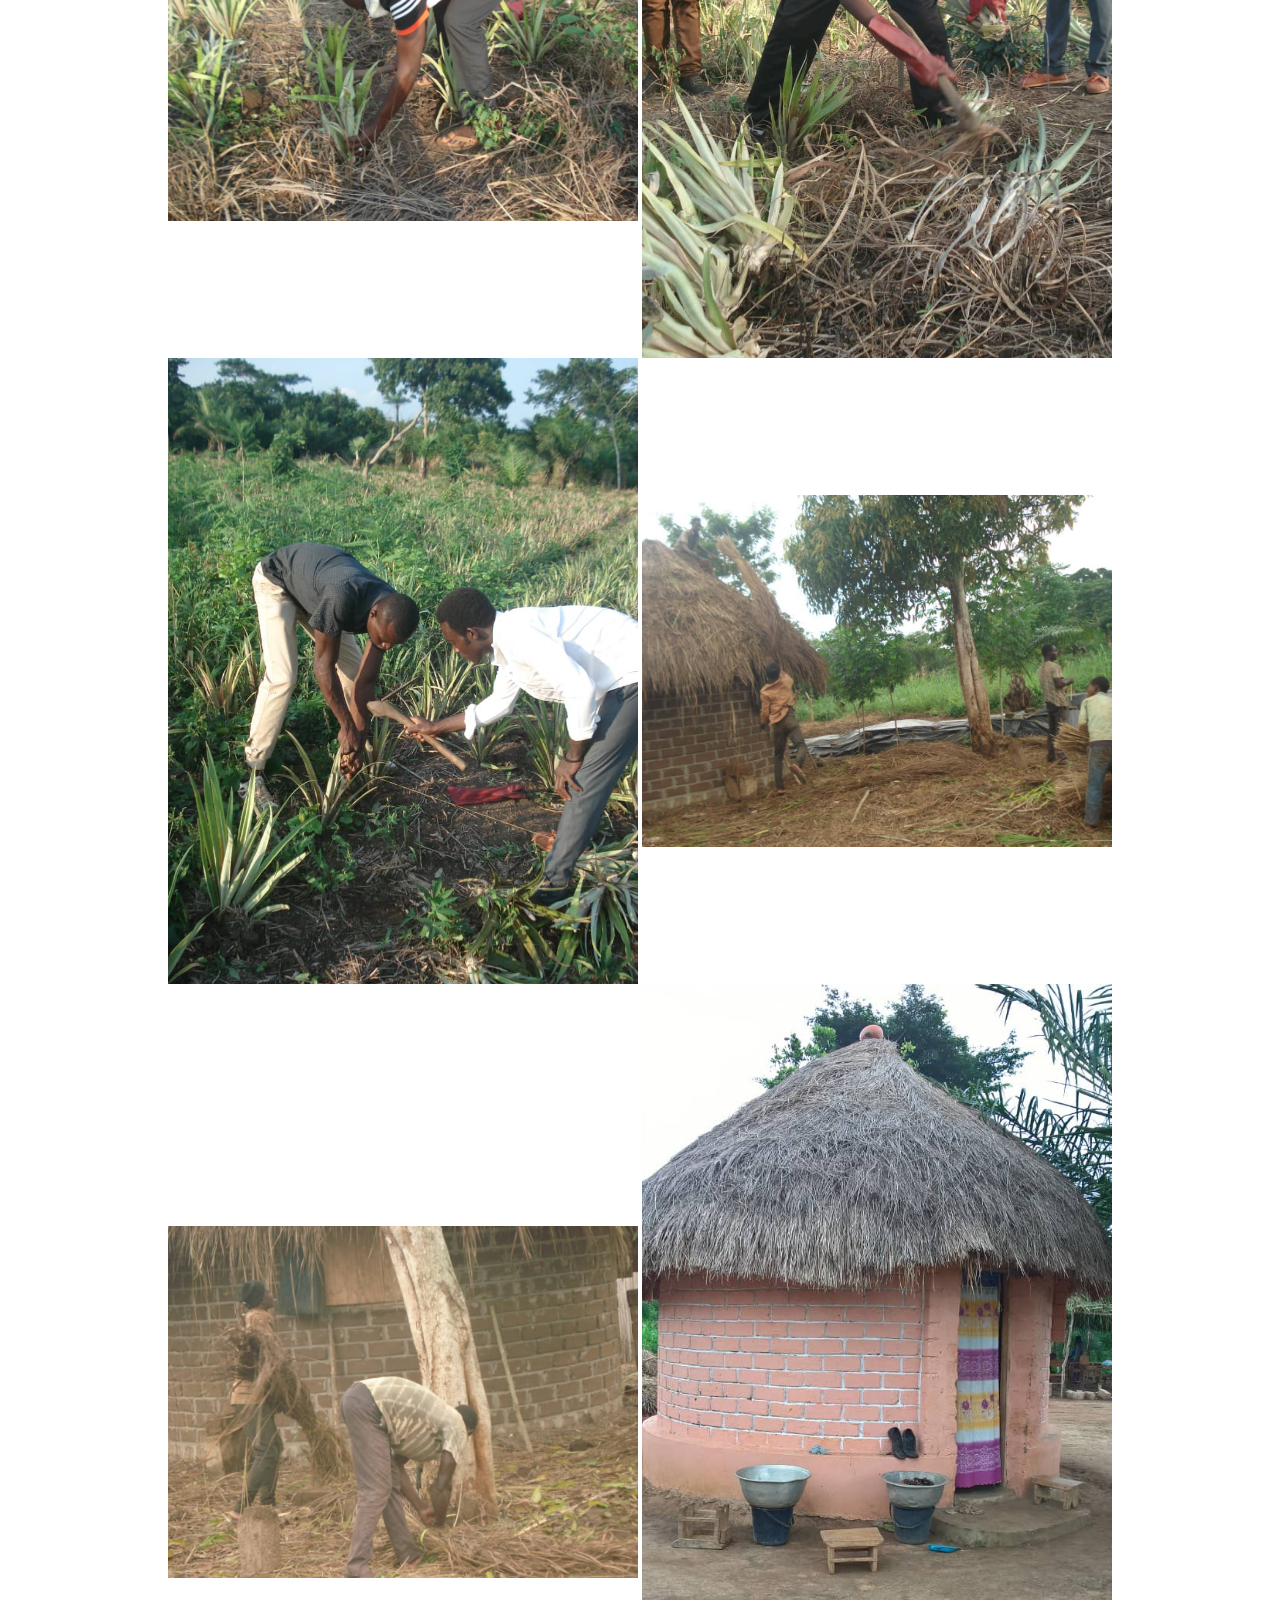
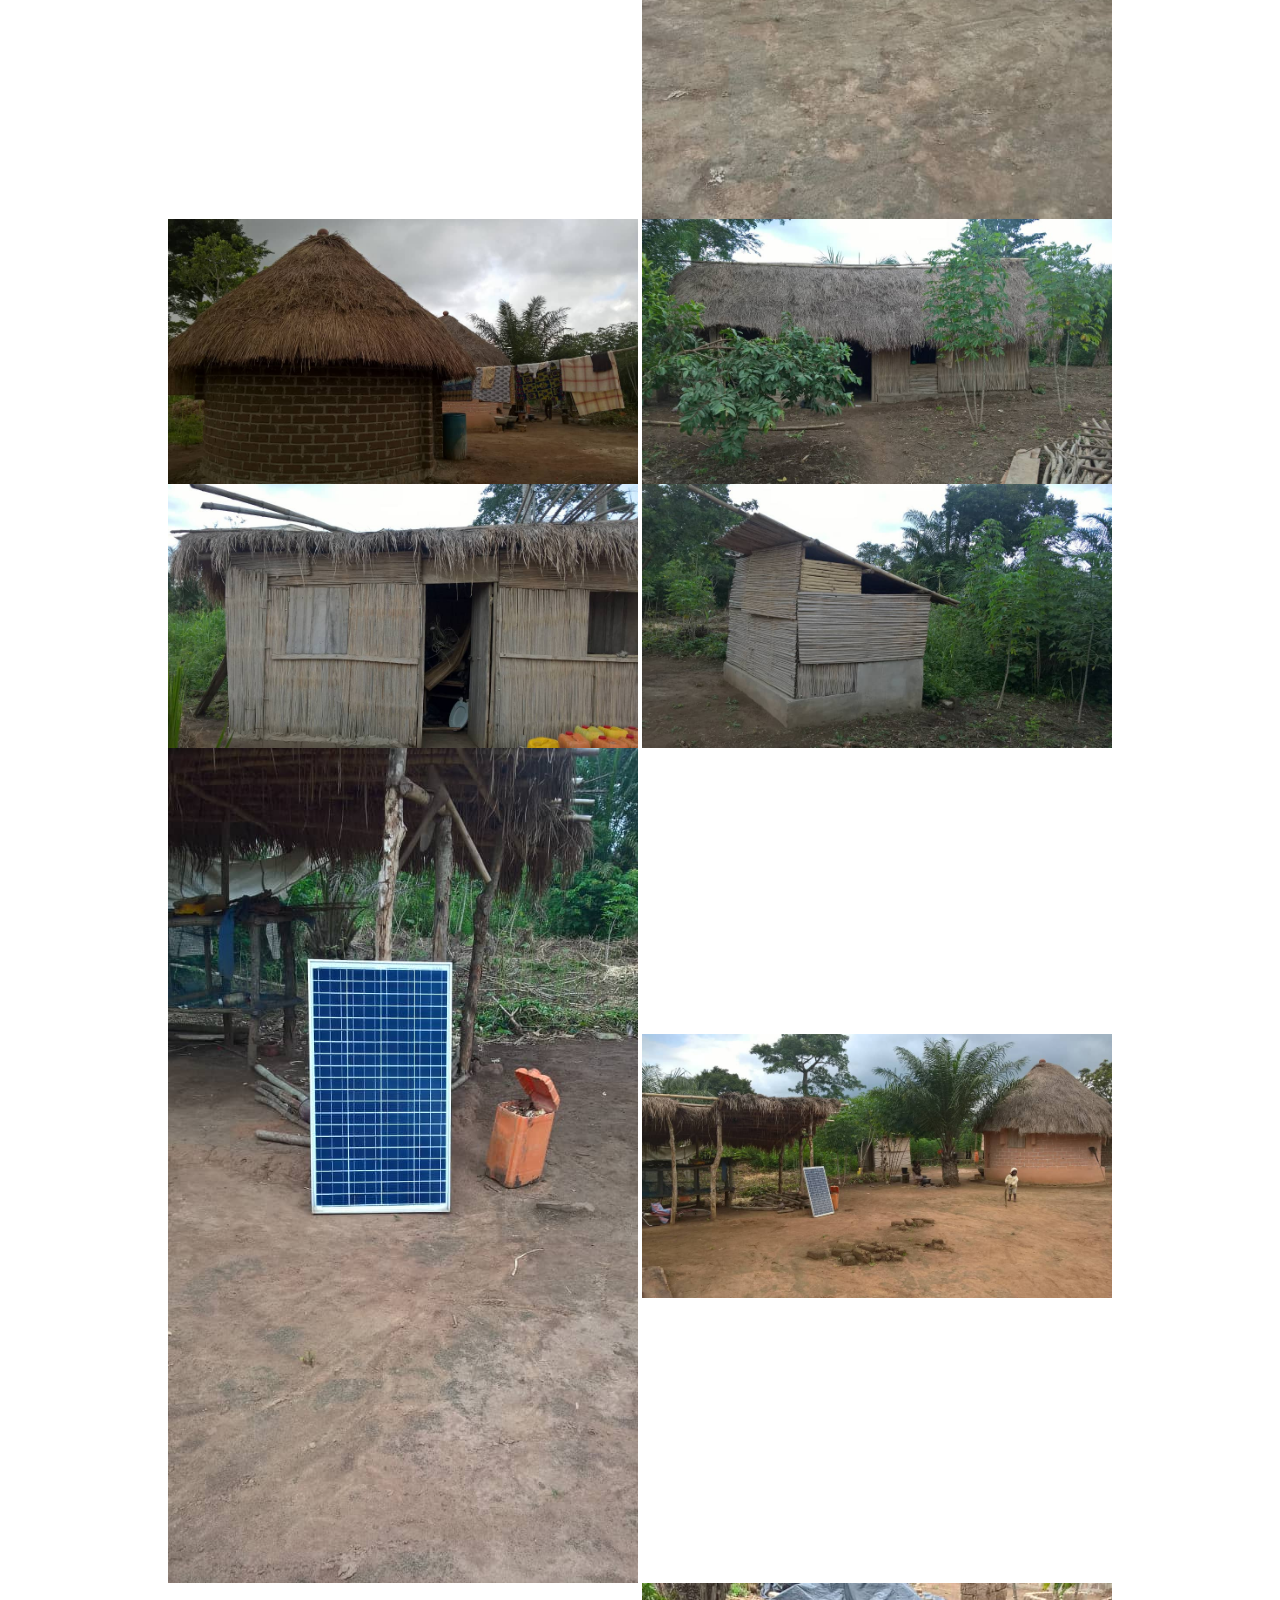
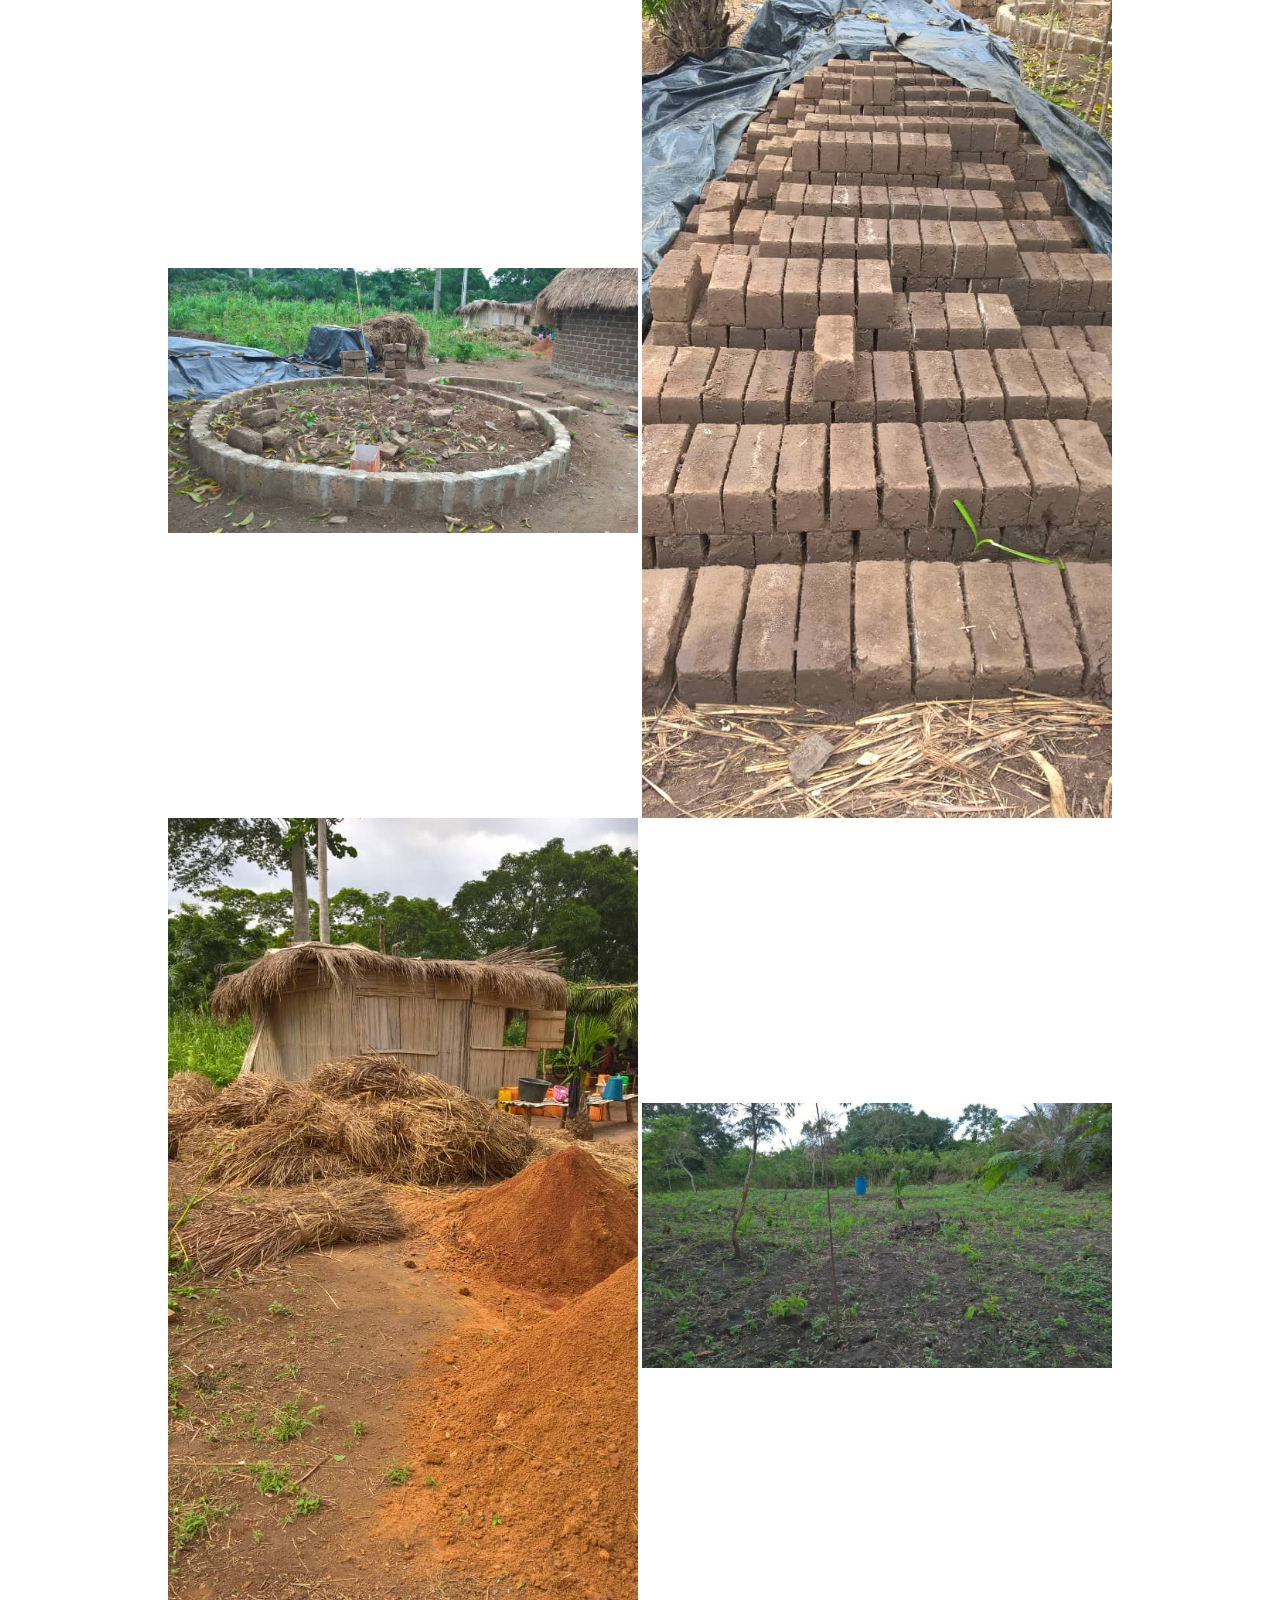
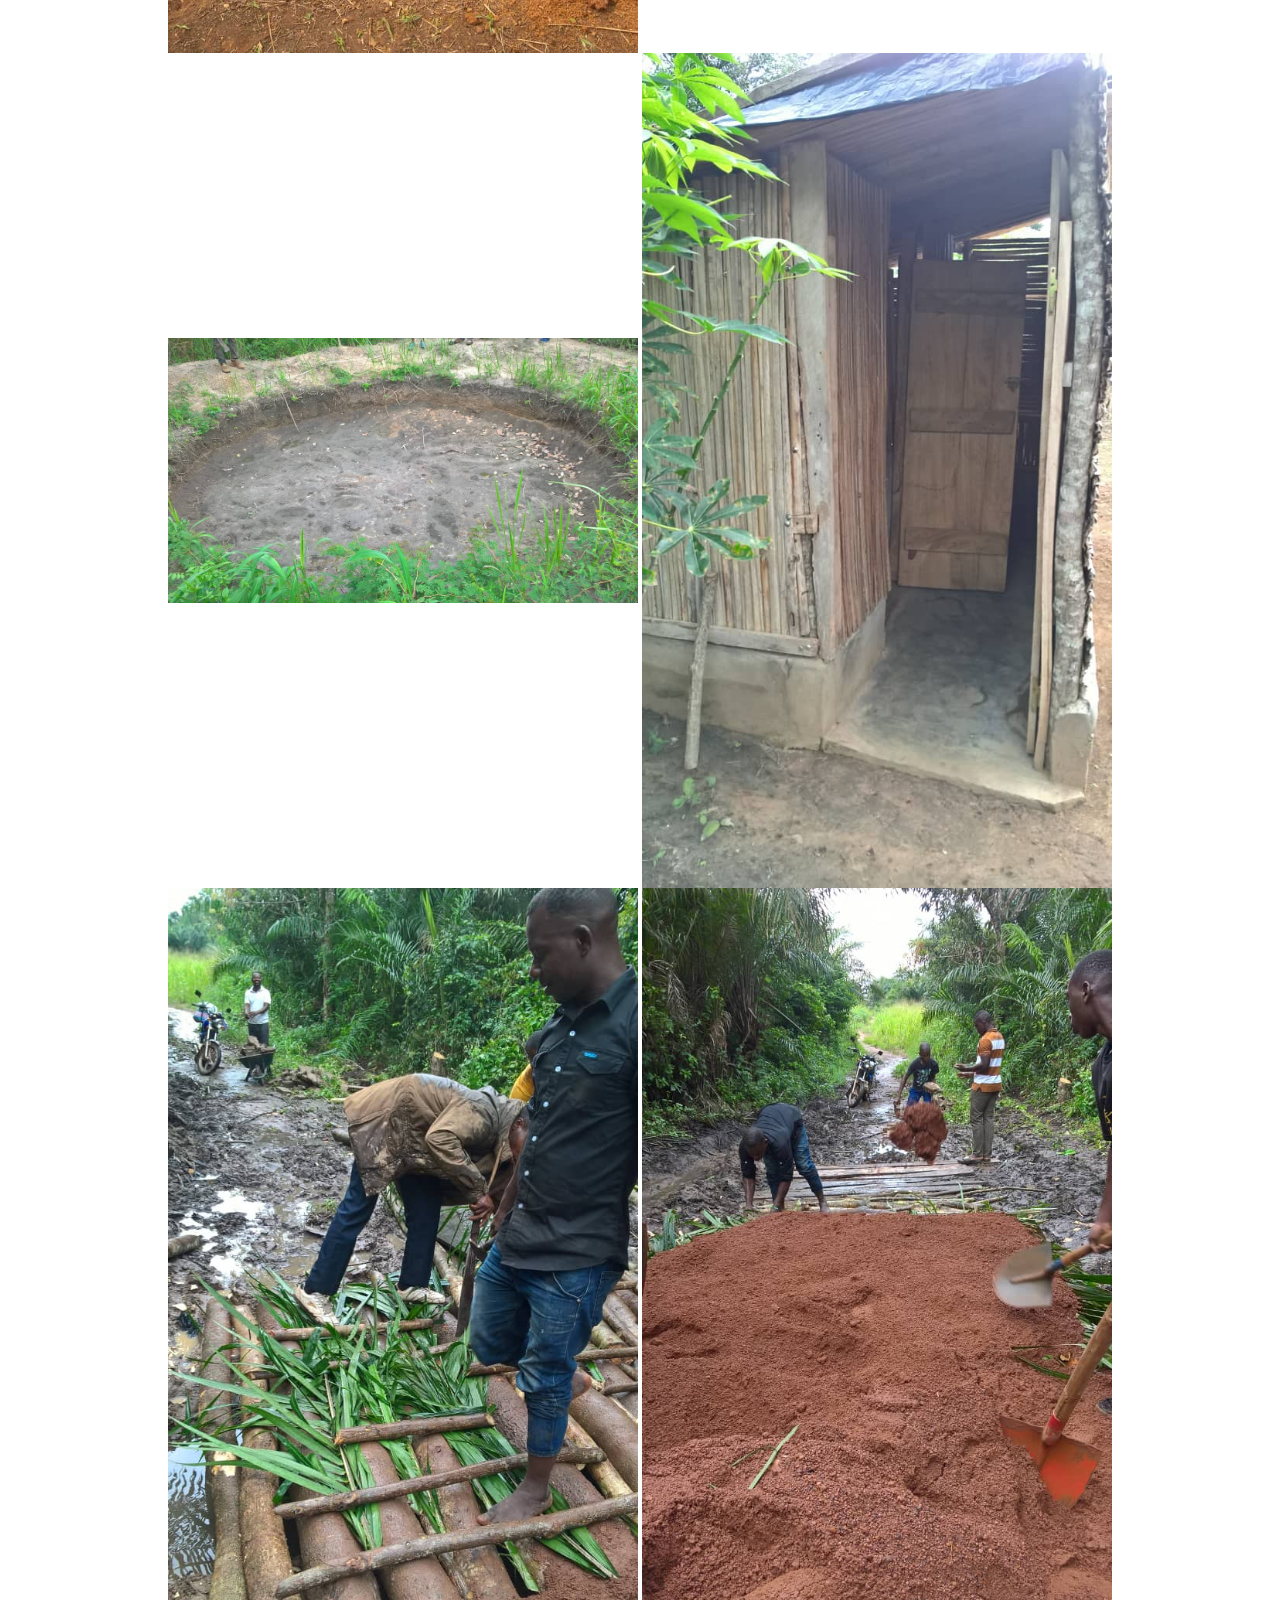
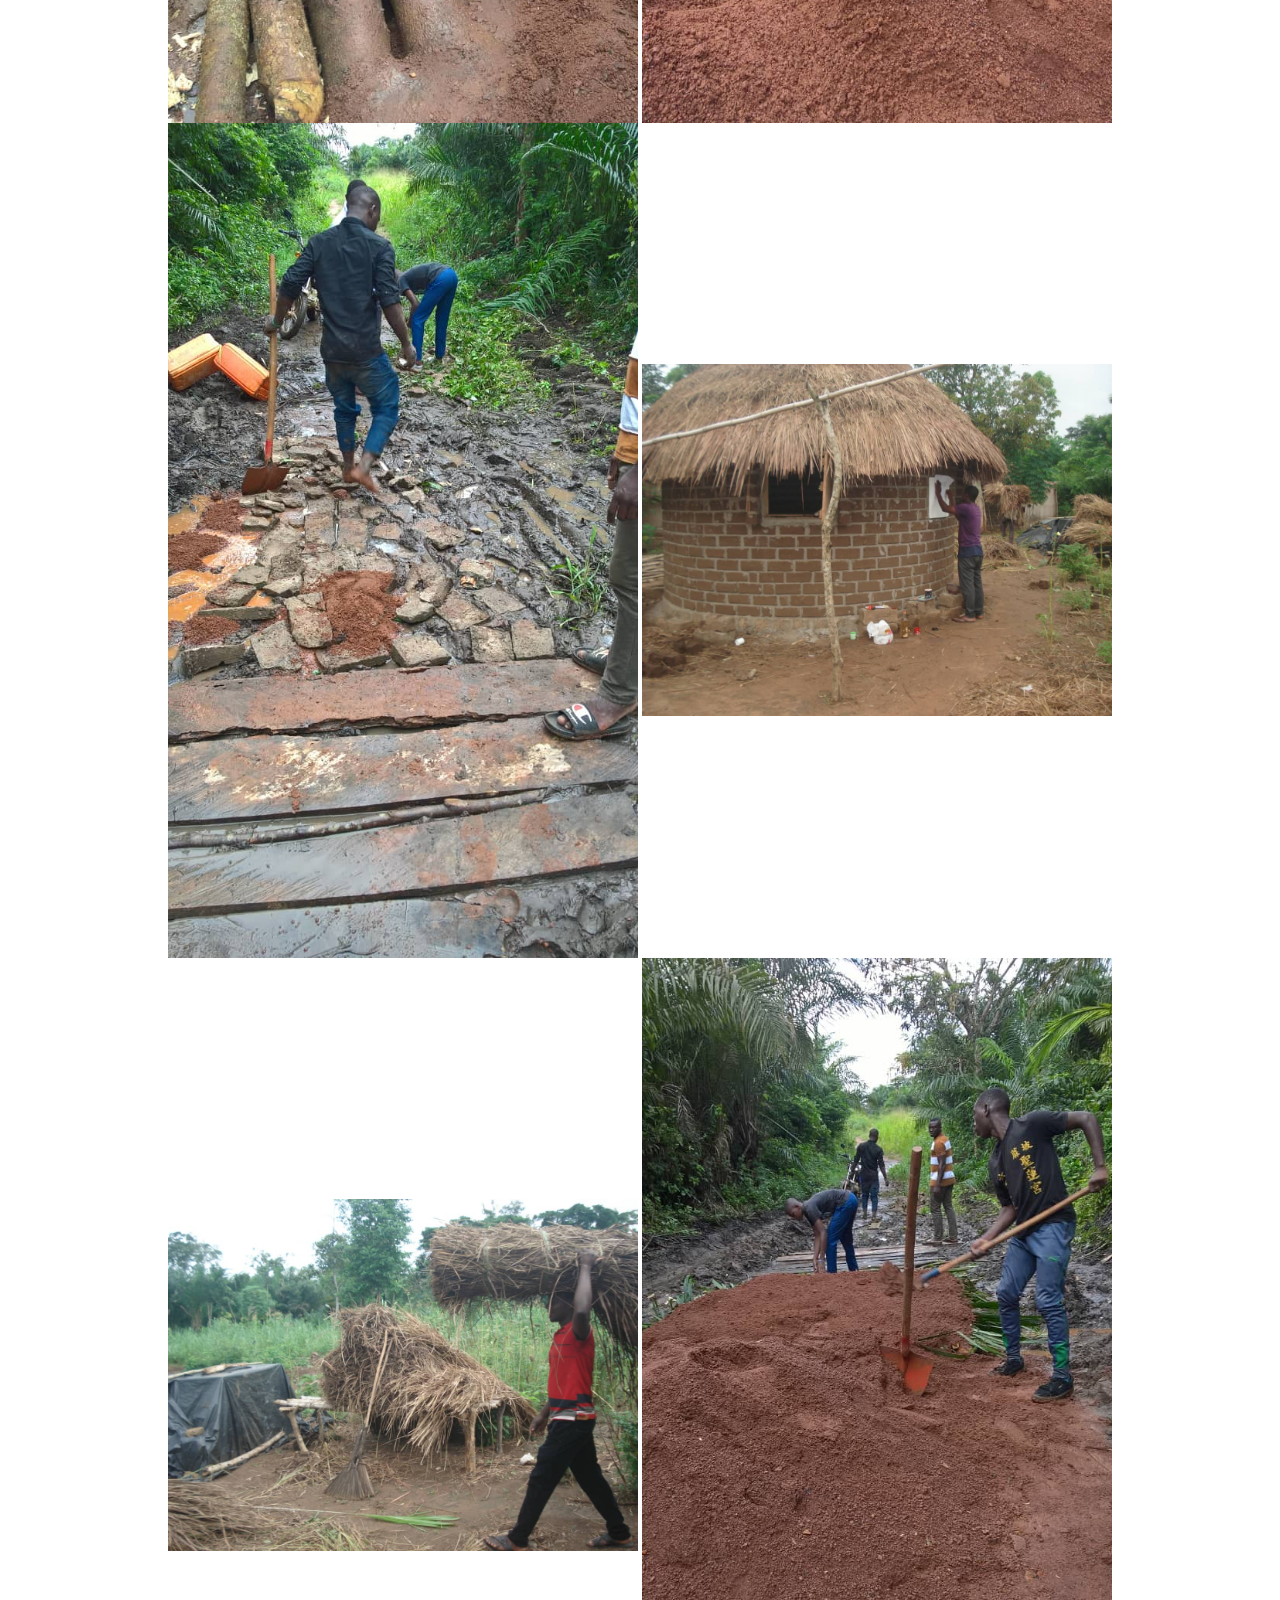
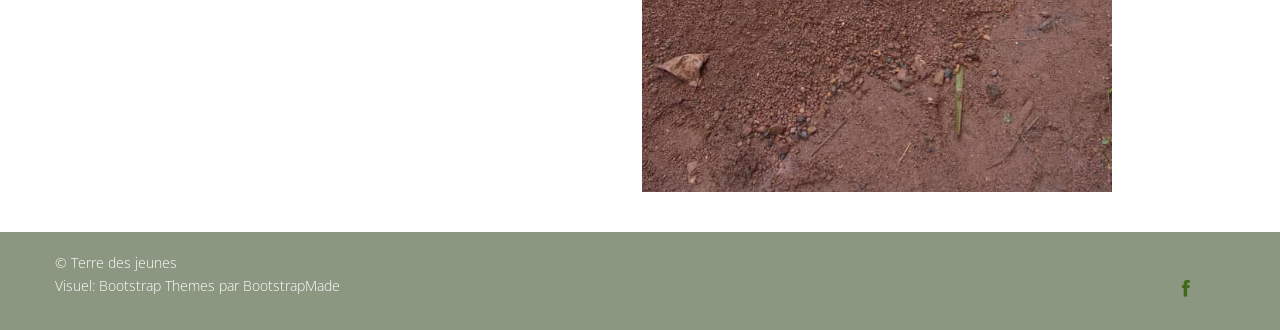
<file: portfolio.html>
<!DOCTYPE html>
<html lang="en">
  <head>
    <meta charset="utf-8">
    <meta http-equiv="X-UA-Compatible" content="IE=edge">
    <meta name="viewport" content="width=device-width, initial-scale=1">
    <title>Écovillage Terre des jeunes Togo</title>

    <!-- Bootstrap -->
    <link href="css/bootstrap.min.css" rel="stylesheet">
	<link rel="stylesheet" href="css/animate.css">
	<link rel="stylesheet" href="css/font-awesome.min.css">
	<link rel="stylesheet" href="css/font-awesome.css">
	<link rel="stylesheet" href="css/jquery.bxslider.css">
	<link href="css/overwrite.css" rel="stylesheet">
	<link rel="stylesheet" type="text/css" href="css/normalize.css" />
	<link rel="stylesheet" type="text/css" href="css/demo.css" />
	<link rel="stylesheet" type="text/css" href="css/set1.css" />
	<link href="css/style.css" rel="stylesheet">
    <!-- =======================================================
        Theme Name: eNno
        Theme URL: https://bootstrapmade.com/enno-free-simple-bootstrap-template/
        Author: BootstrapMade
        Author URL: https://bootstrapmade.com
    ======================================================= -->
  </head>
  <body>
	<nav class="navbar navbar-default navbar-fixed-top" role="navigation">
    <div class="container">
			<!-- Brand and toggle get grouped for better mobile display -->
			<div class="navbar-header">
				<button type="button" class="navbar-toggle collapsed" data-toggle="collapse" data-target=".navbar-collapse.collapse">
					<span class="sr-only">Toggle navigation</span>
					<span class="icon-bar"></span>
					<span class="icon-bar"></span>
					<span class="icon-bar"></span>
				</button>
				<a class="navbar-brand" href="index.html"><span>Écovillage Terre des jeunes Togo</span></a>
			</div>
			<div class="navbar-collapse collapse">
				<div class="menu">
					<ul class="nav nav-tabs" role="tablist">
						<li role="presentation"><a href="index.html">Accueil</a></li>
            <li role="presentation"><a href="familles.html">Familles</a></li>
            <li role="presentation"><a href="stagiaires.html">Stages</a></li>
            <li role="presentation" class="active"><a href="portfolio.html">Photos</a></li>
						<li role="presentation"><a href="contact.html">Contact</a></li>
					</ul>
				</div>
			</div>
		</div>
	</nav>

	<div class="container">
		<div class="row">
			<div class="col-md-6 col-md-offset-3">
				<div class="portfolios">
					<div class="text-center">
					</div>
					<hr>
				</div>
			</div>
		</div>
	</div>

	<div class="portfolio">
		<div class="container">
			<div class="row">
				<div class="col-md-10 col-md-offset-1">
          <img src="img/p01.jpg" />
          <img src="img/p02.jpg" />
          <img src="img/p04.jpg" />
          <img src="img/p05.jpg" />
          <img src="img/p06.jpg" />
          <img src="img/p07.jpg" />
          <img src="img/p09.jpg" />
          <img src="img/p10.jpg" />
          <img src="img/p12.jpg" />
          <img src="img/p14.jpg" />
          <img src="img/p17.jpg" />
          <img src="img/panneau-pose2.png" />
          <img src="img/cabane-construction.png" />
          <img src="img/vue-hutte.png" />
          <img src="img/vue-hutte2.png" />
          <img src="img/cabane.png" />
          <img src="img/hutte-construction.png" />
          <img src="img/hutte-construction2.png" />
          <img src="img/Photo 1.jpg" />
          <img src="img/Photo 2.jpg" />
          <img src="img/Photo 3.jpg" />
          <img src="img/Photo 5.jpg" />
          <img src="img/Photo 7.jpg" />
          <img src="img/Photo 8.jpg" />
          <img src="img/Photo 9.jpg" />
          <img src="img/Photo 10.jpg" />
          <img src="img/Photo 11.jpg" />
          <img src="img/Photo 12.jpg" />
          <img src="img/Photo 13.jpg" />
          <img src="img/Photo 14.jpg" />
          <img src="img/Photo 15.jpg" />
          <img src="img/Photo 16.jpg" />
          <img src="img/Photo 17.jpg" />
          <img src="img/Photo 18.jpg" />
          <img src="img/Photo 19.jpg" />
          <img src="img/Photo 20.jpg" />
          <img src="img/Photo 21.jpg" />
          <img src="img/Photo 22.jpg" />
          <img src="img/Photo 23.jpg" />
          <img src="img/Photo 24.jpg" />
          <img src="img/Photo 25.jpg" />
          <img src="img/Photo 26.jpg" />
          <img src="img/Photo 27.jpg" />
          <img src="img/Photo 28.jpg" />
          <img src="img/Photo 29.jpg" />
          <img src="img/Photo 30.jpg" />
          <img src="img/Photo 31.jpg" />
          <img src="img/Photo 32.jpg" />
          <img src="img/Photo 33.jpg" />
          <img src="img/Photo 34.jpg" />
          <img src="img/Photo 35.jpg" />
          <img src="img/Photo 36.jpg" />
          <img src="img/Photo 37.jpg" />
          <img src="img/Photo 39.jpg" />
          <img src="img/Photo 41.jpg" />
          <img src="img/Photo4.jpg" />
          <img src="img/Photo6.jpg" />
          <img src="img/Photo41.jpg" />
        </div>
			</div>
		</div>
	</div>

  <footer>
		<div class="inner-footer">
			<div class="container">
				<div class="row">
				</div>
			</div>
		</div>


		<div class="last-div">
			<div class="container">
				<div class="row">
					<div class="copyright">
						&copy; Terre des jeunes
                        <div class="credits">
                            <!--
                                All the links in the footer should remain intact.
                                You can delete the links only if you purchased the pro version.
                                Licensing information: https://bootstrapmade.com/license/
                                Purchase the pro version with working PHP/AJAX contact form: https://bootstrapmade.com/buy/?theme=eNno
                            -->
                            <a href="https://bootstrapmade.com/">Visuel: Bootstrap Themes</a> par <a href="https://bootstrapmade.com/">BootstrapMade</a>
                        </div>
					</div>
				</div>
			</div>
			<div class="container">
				<div class="row">
					<ul class="social-network">
						<li><a href="http://facebook.com/groups/terredesjeunes/" data-placement="top" title="Facebook"><i class="fa fa-facebook fa-1x"></i></a></li>
					</ul>
				</div>
			</div>

			<a href="" class="scrollup"><i class="fa fa-chevron-up"></i></a>


		</div>
	</footer>


    <!-- jQuery (necessary for Bootstrap's JavaScript plugins) -->
    <script src="js/jquery-2.1.1.min.js"></script>
    <!-- Include all compiled plugins (below), or include individual files as needed -->
    <script src="js/bootstrap.min.js"></script>
	<script src="js/wow.min.js"></script>
	<script src="js/jquery.easing.1.3.js"></script>
	<script src="js/jquery.isotope.min.js"></script>
	<script src="js/jquery.bxslider.min.js"></script>
	<script type="text/javascript" src="js/fliplightbox.min.js"></script>
	<script src="js/functions.js"></script>
	<script type="text/javascript">$('.portfolio').flipLightBox()</script>

</body>
</html>
</file>
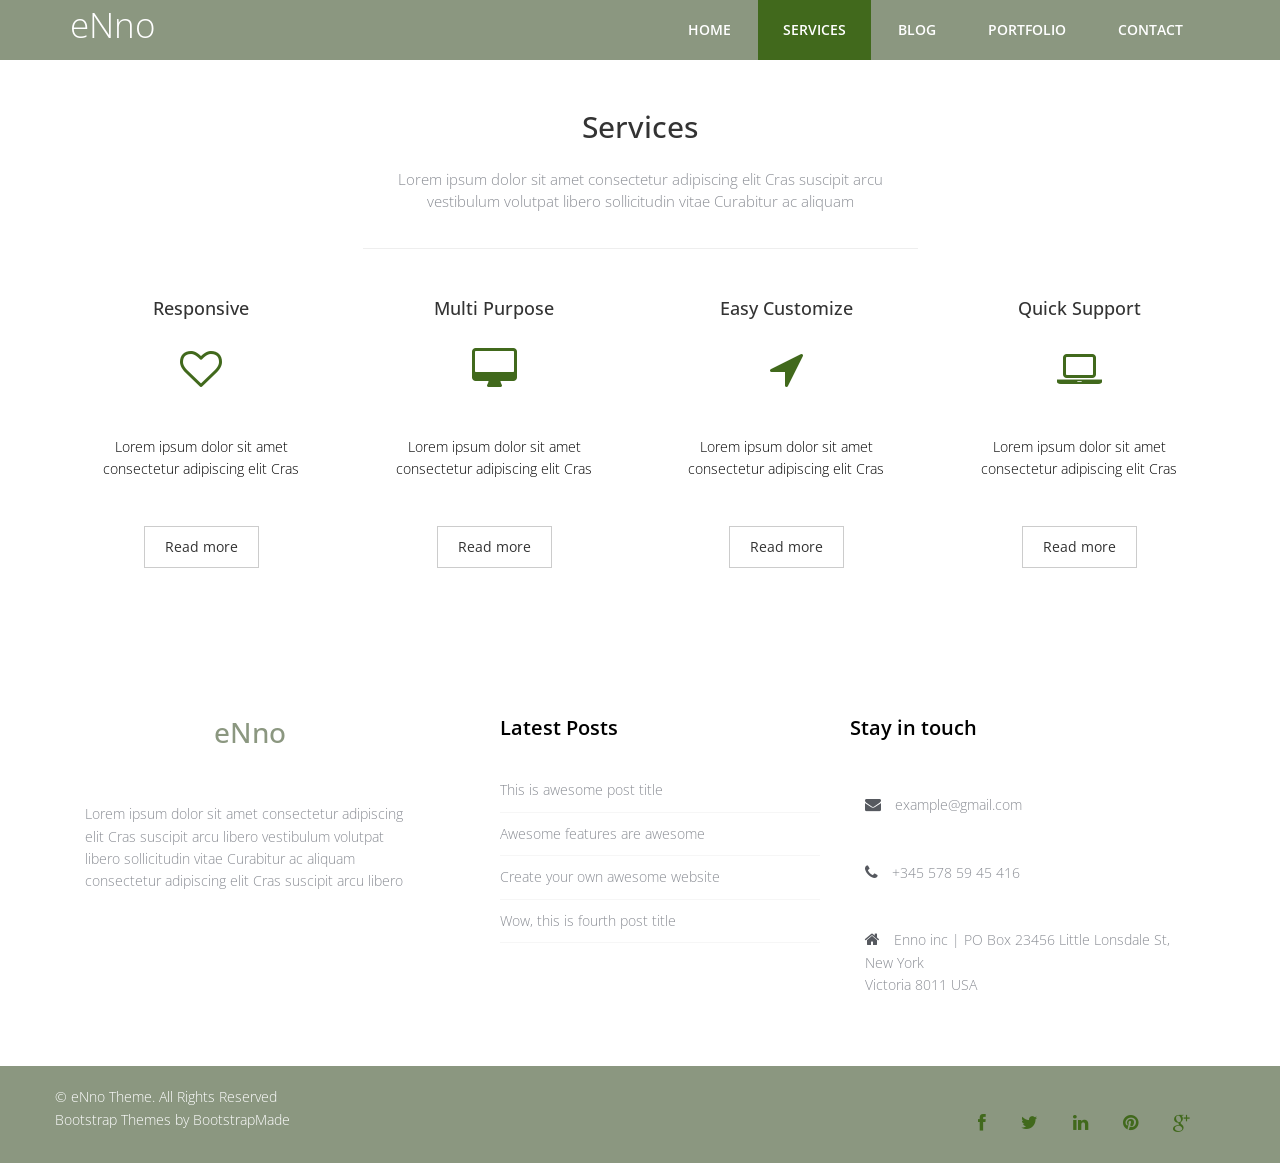
<file: services.html>
<!DOCTYPE html>
<html lang="en">
  <head>
    <meta charset="utf-8">
    <meta http-equiv="X-UA-Compatible" content="IE=edge">
    <meta name="viewport" content="width=device-width, initial-scale=1">
    <title>eNno Bootstrap Template</title>

    <!-- Bootstrap -->
    <link href="css/bootstrap.min.css" rel="stylesheet">
	<link rel="stylesheet" href="css/animate.css">
	<link rel="stylesheet" href="css/font-awesome.min.css">
	<link rel="stylesheet" href="css/font-awesome.css">
	<link rel="stylesheet" href="css/jquery.bxslider.css">
	<link rel="stylesheet" href="css/jquery.bxslider.css">
	<link rel="stylesheet" type="text/css" href="css/normalize.css" />
	<link rel="stylesheet" type="text/css" href="css/demo.css" />
	<link rel="stylesheet" type="text/css" href="css/set1.css" />
	<link href="css/overwrite.css" rel="stylesheet">
	<link href="css/style.css" rel="stylesheet">
    <!-- =======================================================
        Theme Name: eNno
        Theme URL: https://bootstrapmade.com/enno-free-simple-bootstrap-template/
        Author: BootstrapMade
        Author URL: https://bootstrapmade.com
    ======================================================= -->
  </head>
  <body>
	<nav class="navbar navbar-default navbar-fixed-top" role="navigation">
		<div class="container">
			<!-- Brand and toggle get grouped for better mobile display -->
			<div class="navbar-header">
				<button type="button" class="navbar-toggle collapsed" data-toggle="collapse" data-target=".navbar-collapse.collapse">
					<span class="sr-only">Toggle navigation</span>
					<span class="icon-bar"></span>
					<span class="icon-bar"></span>
					<span class="icon-bar"></span>
				</button>
				<a class="navbar-brand" href="index.html"><span>eNno</span></a>
			</div>
			<div class="navbar-collapse collapse">							
				<div class="menu">
					<ul class="nav nav-tabs" role="tablist">
						<li role="presentation"><a href="index.html">Home</a></li>
						<li role="presentation" class="active"><a href="services.html">Services</a></li>
						<li role="presentation"><a href="blog.html">Blog</a></li>
						<li role="presentation"><a href="portfolio.html">Portfolio</a></li>
						<li role="presentation"><a href="contact.html">Contact</a></li>						
					</ul>
				</div>
			</div>			
		</div>
	</nav>
	
	<div class="container">
		<div class="row">
			<div class="service">
				<div class="col-md-6 col-md-offset-3">
					<div class="text-center">
						<h2>Services</h2>
						<p>Lorem ipsum dolor sit amet consectetur adipiscing elit Cras suscipit arcu<br>
						vestibulum volutpat libero sollicitudin vitae Curabitur ac aliquam <br>
						</p>
					</div>
					<hr>
				</div>
			</div>
		</div>
	</div>
	
	<div class="services">
		<div class="container">
			<div class="row">
				<div class="col-md-3">
					<div class="wow bounceIn" data-wow-offset="0" data-wow-delay="0.4s">
						<h4>Responsive</h4>					
							<div class="icon">
								<i class="fa fa-heart-o fa-3x"></i>
							</div>						
						<p>Lorem ipsum dolor sit amet consectetur adipiscing elit Cras</p>
						<div class="ficon">
							<a href="#" class="btn btn-default" role="button">Read more</a>
						</div>
					</div>
				</div>
				
				<div class="col-md-3">
					<div class="wow bounceIn" data-wow-offset="0" data-wow-delay="1.0s">
						<h4>Multi Purpose</h4>
						<div class="icon">
							<i class="fa fa-desktop fa-3x"></i>
						</div>
						<p>Lorem ipsum dolor sit amet consectetur adipiscing elit Cras</p>
						<div class="ficon">
							<a href="#" class="btn btn-default" role="button">Read more</a>
						</div>
					</div>
				</div>
				
				<div class="col-md-3">
					<div class="wow bounceIn" data-wow-offset="0" data-wow-delay="1.6s">
						<h4>Easy Customize</h4>
						<div class="icon">
							<i class="fa fa-location-arrow fa-3x"></i>
						</div>
						<p>Lorem ipsum dolor sit amet consectetur adipiscing elit Cras</p>
						<div class="ficon">
							<a href="#" class="btn btn-default" role="button">Read more</a>
						</div>
					</div>					
				</div>
				
				<div class="col-md-3">
					<div class="wow bounceIn" data-wow-offset="0" data-wow-delay="2.2s">
						<h4>Quick Support</h4>
						<div class="icon">
							<i class="fa fa-laptop fa-3x"></i>
						</div>
						<p>Lorem ipsum dolor sit amet consectetur adipiscing elit Cras</p>
						<div class="ficon">
							<a href="#" class="btn btn-default" role="button">Read more</a>
						</div>
					</div>					
				</div>
			</div>
		</div>
	</div>
	
	<footer>
		<div class="inner-footer">
			<div class="container">
				<div class="row">
					<div class="col-md-4 f-about">
						<a href="index.html"><h1><span>e</span>Nno</h1></a>
						<p>Lorem ipsum dolor sit amet consectetur adipiscing elit Cras suscipit arcu libero
						vestibulum volutpat libero sollicitudin vitae Curabitur ac aliquam  consectetur adipiscing elit Cras suscipit arcu libero
						</p>
					</div>
					<div class="col-md-4 l-posts">
						<h3 class="widgetheading">Latest Posts</h3>
						<ul>
							<li><a href="#">This is awesome post title</a></li>
							<li><a href="#">Awesome features are awesome</a></li>
							<li><a href="#">Create your own awesome website</a></li>
							<li><a href="#">Wow, this is fourth post title</a></li>
						</ul>
					</div>
					<div class="col-md-4 f-contact">
						<h3 class="widgetheading">Stay in touch</h3>
						<a href="#"><p><i class="fa fa-envelope"></i> example@gmail.com</p></a>
						<p><i class="fa fa-phone"></i>  +345 578 59 45 416</p>
						<p><i class="fa fa-home"></i> Enno inc  |  PO Box 23456 
							Little Lonsdale St, New York <br>
							Victoria 8011 USA</p>
					</div>
				</div>
			</div>
		</div>
			
		<div class="last-div">
			<div class="container">
				<div class="row">
					<div class="copyright">
						&copy; eNno Theme. All Rights Reserved
                        <div class="credits">
                            <!-- 
                                All the links in the footer should remain intact. 
                                You can delete the links only if you purchased the pro version.
                                Licensing information: https://bootstrapmade.com/license/
                                Purchase the pro version with working PHP/AJAX contact form: https://bootstrapmade.com/buy/?theme=eNno
                            -->
                            <a href="https://bootstrapmade.com/">Bootstrap Themes</a> by <a href="https://bootstrapmade.com/">BootstrapMade</a>
                        </div>
					</div>
				</div>
			</div>
			<div class="container">
				<div class="row">
					<ul class="social-network">
						<li><a href="#" data-placement="top" title="Facebook"><i class="fa fa-facebook fa-1x"></i></a></li>
						<li><a href="#" data-placement="top" title="Twitter"><i class="fa fa-twitter fa-1x"></i></a></li>
						<li><a href="#" data-placement="top" title="Linkedin"><i class="fa fa-linkedin fa-1x"></i></a></li>
						<li><a href="#" data-placement="top" title="Pinterest"><i class="fa fa-pinterest fa-1x"></i></a></li>
						<li><a href="#" data-placement="top" title="Google plus"><i class="fa fa-google-plus fa-1x"></i></a></li>
					</ul>
				</div>
			</div>
			<a href="" class="scrollup"><i class="fa fa-chevron-up"></i></a>	
		</div>			
	</footer>
	
    <!-- jQuery (necessary for Bootstrap's JavaScript plugins) -->
    <script src="js/jquery-2.1.1.min.js"></script>
    <!-- Include all compiled plugins (below), or include individual files as needed -->
    <script src="js/bootstrap.min.js"></script>
	<script src="js/wow.min.js"></script>
	<script src="js/jquery.easing.1.3.js"></script>
	<script src="js/jquery.isotope.min.js"></script>
	<script src="js/jquery.bxslider.min.js"></script>
	<script type="text/javascript" src="js/fliplightbox.min.js"></script>
	<script src="js/functions.js"></script>
	<script type="text/javascript">$('.portfolio').flipLightBox()</script>
    
</body>
</html>
</file>
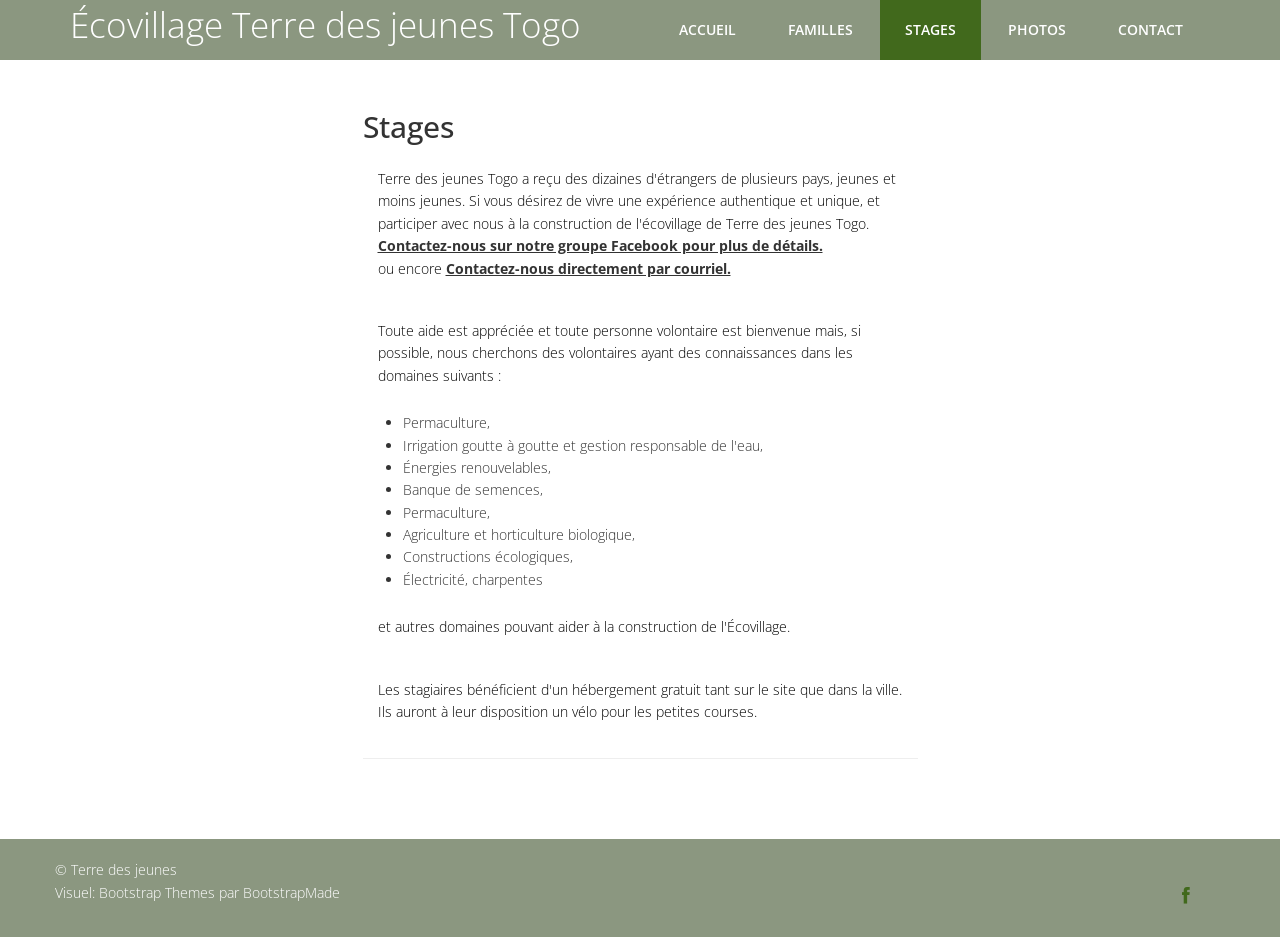
<file: stagiaires.html>
<!DOCTYPE html>
<html lang="en">
  <head>
    <meta charset="utf-8">
    <meta http-equiv="X-UA-Compatible" content="IE=edge">
    <meta name="viewport" content="width=device-width, initial-scale=1">
    <title>Écovillage Terre des jeunes Togo</title>

    <!-- Bootstrap -->
    <link href="css/bootstrap.min.css" rel="stylesheet">
	<link rel="stylesheet" href="css/animate.css">
	<link rel="stylesheet" href="css/font-awesome.min.css">
	<link rel="stylesheet" href="css/font-awesome.css">
	<link rel="stylesheet" href="css/jquery.bxslider.css">
	<link href="css/overwrite.css" rel="stylesheet">
	<link rel="stylesheet" type="text/css" href="css/normalize.css" />
	<link rel="stylesheet" type="text/css" href="css/demo.css" />
	<link rel="stylesheet" type="text/css" href="css/set1.css" />
	<link href="css/style.css" rel="stylesheet">
    <!-- =======================================================
        Theme Name: eNno
        Theme URL: https://bootstrapmade.com/enno-free-simple-bootstrap-template/
        Author: BootstrapMade
        Author URL: https://bootstrapmade.com
    ======================================================= -->
  </head>
  <body>
	<nav class="navbar navbar-default navbar-fixed-top" role="navigation">
    <div class="container">
			<!-- Brand and toggle get grouped for better mobile display -->
			<div class="navbar-header">
				<button type="button" class="navbar-toggle collapsed" data-toggle="collapse" data-target=".navbar-collapse.collapse">
					<span class="sr-only">Toggle navigation</span>
					<span class="icon-bar"></span>
					<span class="icon-bar"></span>
					<span class="icon-bar"></span>
				</button>
				<a class="navbar-brand" href="index.html"><span>Écovillage Terre des jeunes Togo</span></a>
			</div>
			<div class="navbar-collapse collapse">
				<div class="menu">
					<ul class="nav nav-tabs" role="tablist">
						<li role="presentation"><a href="index.html">Accueil</a></li>
            <li role="presentation"><a href="familles.html">Familles</a></li>
            <li role="presentation" class="active"><a href="stagiaires.html">Stages</a></li>
            <li role="presentation"><a href="portfolio.html">Photos</a></li>
						<li role="presentation"><a href="contact.html">Contact</a></li>
					</ul>
				</div>
			</div>
		</div>
	</nav>

	<div class="container">
		<div class="row">
			<div class="col-md-6 col-md-offset-3">
				<div class="blogs">
					<div class="">
						<h2>Stages</h2>
						<p>Terre des jeunes Togo a reçu des dizaines d'étrangers de plusieurs pays, jeunes et moins jeunes. Si vous désirez de vivre une expérience authentique et unique, et participer avec nous à la construction de l'écovillage de Terre des jeunes Togo. <strong><a href="http://facebook.com/groups/terredesjeunes/">Contactez-nous sur notre groupe Facebook pour plus de détails.</a></strong><br> ou encore <strong><a href="mailto:borntowin186@yahoo.fr?Subject=Demande%20pour%20stage" target="_top">Contactez-nous directement par courriel.</a></strong>
						</p>
						<p>Toute aide est appréciée et toute personne volontaire est bienvenue mais, si possible, nous cherchons des volontaires ayant des connaissances dans les domaines suivants :</p>
						<ul>
						<li>Permaculture,</li>
						<li>Irrigation goutte à goutte et gestion responsable de l'eau,</li>
						<li>Énergies renouvelables,</li>
						<li>Banque de semences,</li>
						<li>Permaculture,</li>
						<li>Agriculture et horticulture biologique,</li>
						<li>Constructions écologiques,</li>
						<li>Électricité, charpentes</li>
						</ul>

						<p>et autres domaines pouvant aider à la construction de l'Écovillage.</p>
						<p>Les stagiaires bénéficient d'un hébergement gratuit tant sur le site que dans la ville. Ils auront à leur disposition un vélo pour les petites courses.</p>

					</div>
					<hr>
				</div>
			</div>
		</div>
	</div>



    <footer>
  		<div class="inner-footer">
  			<div class="container">
  				<div class="row">
  				</div>
  			</div>
  		</div>


  		<div class="last-div">
  			<div class="container">
  				<div class="row">
  					<div class="copyright">
  						&copy; Terre des jeunes
                          <div class="credits">
                              <!--
                                  All the links in the footer should remain intact.
                                  You can delete the links only if you purchased the pro version.
                                  Licensing information: https://bootstrapmade.com/license/
                                  Purchase the pro version with working PHP/AJAX contact form: https://bootstrapmade.com/buy/?theme=eNno
                              -->
                              <a href="https://bootstrapmade.com/">Visuel: Bootstrap Themes</a> par <a href="https://bootstrapmade.com/">BootstrapMade</a>
                          </div>
  					</div>
  				</div>
  			</div>
  			<div class="container">
  				<div class="row">
  					<ul class="social-network">
  						<li><a href="http://facebook.com/groups/terredesjeunes/" data-placement="top" title="Facebook"><i class="fa fa-facebook fa-1x"></i></a></li>
  					</ul>
  				</div>
  			</div>

  			<a href="" class="scrollup"><i class="fa fa-chevron-up"></i></a>


  		</div>
  	</footer>


    <!-- jQuery (necessary for Bootstrap's JavaScript plugins) -->
    <script src="js/jquery-2.1.1.min.js"></script>
    <!-- Include all compiled plugins (below), or include individual files as needed -->
    <script src="js/bootstrap.min.js"></script>
	<script src="js/wow.min.js"></script>
	<script src="js/jquery.easing.1.3.js"></script>
	<script src="js/jquery.isotope.min.js"></script>
	<script src="js/jquery.bxslider.min.js"></script>
	<script type="text/javascript" src="js/fliplightbox.min.js"></script>
	<script src="js/functions.js"></script>
	<script type="text/javascript">$('.portfolio').flipLightBox()</script>

</body>
</html>
</file>
<file: css/demo.css>
@font-face {
	font-weight: normal;
	font-style: normal;
	font-family: 'codropsicons';
	src:url('../fonts/codropsicons/codropsicons.eot');
	src:url('../fonts/codropsicons/codropsicons.eot?#iefix') format('embedded-opentype'),
		url('../fonts/codropsicons/codropsicons.woff') format('woff'),
		url('../fonts/codropsicons/codropsicons.ttf') format('truetype'),
		url('../fonts/codropsicons/codropsicons.svg#codropsicons') format('svg');
}

*, *:after, *:before { -webkit-box-sizing: border-box; box-sizing: border-box; }
.clearfix:before, .clearfix:after { display: table; content: ''; }
.clearfix:after { clear: both; }

body {
	background: #2f3238;
	color: #fff;
	font-weight: 400;
	font-size: 1em;
	font-family: 'Raleway', Arial, sans-serif;
}

a {
	outline: none;
	color: #3498db;
	text-decoration: none;
}

a:hover, a:focus {
	color: #528cb3;
}

section {
	padding: 1em;
	text-align: center;
}

.content {
	margin: 0 auto;
	max-width: 1000px;
	
}

.content > h2 {
	clear: both;
	margin: 0;
	padding: 4em 1% 0;
	color: #484B54;
	font-weight: 800;
	font-size: 1.5em;
}

.content > h2:first-child {
	padding-top: 0em;
}

/* Header */
.codrops-header {
	margin: 0 auto;
	padding: 4em 1em;
	text-align: center;
}

.codrops-header h1 {
	margin: 0;
	font-weight: 800;
	font-size: 4em;
	line-height: 1.3;
}

.codrops-header h1 span {
	display: block;
	padding: 0 0 0.6em 0.1em;
	color: #74777b;
	font-weight: 300;
	font-size: 45%;
}

/* Demo links */
.codrops-demos {
	clear: both;
	padding: 1em 0 0;
	text-align: center;
}

.content + .codrops-demos {
	padding-top: 5em;
}

.codrops-demos a {
	display: inline-block;
	margin: 0 5px;
	padding: 1em 1.5em;
	text-transform: uppercase;
	font-weight: bold;
}

.codrops-demos a:hover,
.codrops-demos a:focus,
.codrops-demos a.current-demo {
	background: #3c414a;
	color: #fff;
}

/* To Navigation Style */
.codrops-top {
	width: 100%;
	text-transform: uppercase;
	font-weight: 800;
	font-size: 0.69em;
	line-height: 2.2;
}

.codrops-top a {
	display: inline-block;
	padding: 1em 2em;
	text-decoration: none;
	letter-spacing: 1px;
}

.codrops-top span.right {
	float: right;
}

.codrops-top span.right a {
	display: block;
	float: left;
}

.codrops-icon:before {
	margin: 0 4px;
	text-transform: none;
	font-weight: normal;
	font-style: normal;
	font-variant: normal;
	font-family: 'codropsicons';
	line-height: 1;
	speak: none;
	-webkit-font-smoothing: antialiased;
}

.codrops-icon-drop:before {
	content: "\e001";
}

.codrops-icon-prev:before {
	content: "\e004";
}

/* Related demos */
.related {
	clear: both;
	padding: 6em 1em;
	font-size: 120%;
}

.related > a {
	display: inline-block;
	margin: 20px 10px;
	padding: 25px;
	border: 1px solid #4f7f90;
	text-align: center;
}

.related a:hover {
	border-color: #39545e;
}

.related a img {
	max-width: 100%;
	opacity: 0.8;
}

.related a:hover img,
.related a:active img {
	opacity: 1;
}

.related a h3 {
	margin: 0;
	padding: 0.5em 0 0.3em;
	max-width: 300px;
	text-align: left;
}

@media screen and (max-width: 25em) {
	.codrops-header {
		font-size: 75%;
	}
	.codrops-icon span {
		display: none;
	}
}
</file>
<file: css/set1.css>
@font-face {
	font-weight: normal;
	font-style: normal;
	font-family: 'feathericons';
	src:url('../fonts/feathericons/feathericons.eot?-8is7zf');
	src:url('../fonts/feathericons/feathericons.eot?#iefix-8is7zf') format('embedded-opentype'),
		url('../fonts/feathericons/feathericons.woff?-8is7zf') format('woff'),
		url('../fonts/feathericons/feathericons.ttf?-8is7zf') format('truetype'),
		url('../fonts/feathericons/feathericons.svg?-8is7zf#feathericons') format('svg');
}

.grid {
	position: relative;
	margin: 0 auto;
	padding: 1em 0 4em;
	max-width: 1000px;
	list-style: none;
	text-align: center;
	
}

/* Common style */
.grid figure {
	position: relative;
	float: left;
	overflow: hidden;
	margin: 10px 1%;
	min-width: 320px;
	max-width: 480px;
	max-height: 360px;
	width: 48%;
	background: #3085a3;
	text-align: center;
	cursor: pointer;
}

.grid figure img {
	position: relative;
	display: block;
	min-height: 100%;
	max-width: 100%;
	opacity: 0.8;
}

.grid figure figcaption {
	padding: 2em;
	color: #fff;
	text-transform: uppercase;
	font-size: 1.25em;
	-webkit-backface-visibility: hidden;
	backface-visibility: hidden;
}

.grid figure figcaption::before,
.grid figure figcaption::after {
	pointer-events: none;
}

.grid figure figcaption,
.grid figure figcaption > a {
	position: absolute;
	top: 0;
	left: 0;
	width: 100%;
	height: 100%;
}

/* Anchor will cover the whole item by default */
/* For some effects it will show as a button */
.grid figure figcaption > a {
	z-index: 1000;
	text-indent: 200%;
	white-space: nowrap;
	font-size: 0;
	opacity: 0;
}

.grid figure h2 {
	word-spacing: -0.15em;
	font-weight: 300;
}

.grid figure h2 span {
	font-weight: 800;
}

.grid figure h2,
.grid figure p {
	margin: 0;
}

.grid figure p {
	letter-spacing: 1px;
	font-size: 68.5%;
}

/* Individual effects */

/*---------------*/
/***** Lily *****/
/*---------------*/

figure.effect-lily img {
	max-width: none;
	width: -webkit-calc(100% + 50px);
	width: calc(100% + 50px);
	opacity: 0.7;
	-webkit-transition: opacity 0.35s, -webkit-transform 0.35s;
	transition: opacity 0.35s, transform 0.35s;
	-webkit-transform: translate3d(-40px,0, 0);
	transform: translate3d(-40px,0,0);
}

figure.effect-lily figcaption {
	text-align: left;
}

figure.effect-lily figcaption > div {
	position: absolute;
	bottom: 0;
	left: 0;
	padding: 2em;
	width: 100%;
	height: 50%;
}

figure.effect-lily h2,
figure.effect-lily p {
	-webkit-transform: translate3d(0,40px,0);
	transform: translate3d(0,40px,0);
}

figure.effect-lily h2 {
	-webkit-transition: -webkit-transform 0.35s;
	transition: transform 0.35s;
}

figure.effect-lily p {
	color: rgba(255,255,255,0.8);
	opacity: 0;
	-webkit-transition: opacity 0.2s, -webkit-transform 0.35s;
	transition: opacity 0.2s, transform 0.35s;
}

figure.effect-lily:hover img,
figure.effect-lily:hover p {
	opacity: 1;
}

figure.effect-lily:hover img,
figure.effect-lily:hover h2,
figure.effect-lily:hover p {
	-webkit-transform: translate3d(0,0,0);
	transform: translate3d(0,0,0);
}

figure.effect-lily:hover p {
	-webkit-transition-delay: 0.05s;
	transition-delay: 0.05s;
	-webkit-transition-duration: 0.35s;
	transition-duration: 0.35s;
}

/*---------------*/
/***** Sadie *****/
/*---------------*/

figure.effect-sadie figcaption::before {
	position: absolute;
	top: 0;
	left: 0;
	width: 100%;
	height: 100%;
	background: -webkit-linear-gradient(top, rgba(72,76,97,0) 0%, rgba(72,76,97,0.8) 75%);
	background: linear-gradient(to bottom, rgba(72,76,97,0) 0%, rgba(72,76,97,0.8) 75%);
	content: '';
	opacity: 0;
	-webkit-transform: translate3d(0,50%,0);
	transform: translate3d(0,50%,0);
}

figure.effect-sadie h2 {
	position: absolute;
	top: 50%;
	left: 0;
	width: 100%;
	color: #484c61;
	-webkit-transition: -webkit-transform 0.35s, color 0.35s;
	transition: transform 0.35s, color 0.35s;
	-webkit-transform: translate3d(0,-50%,0);
	transform: translate3d(0,-50%,0);
}

figure.effect-sadie figcaption::before,
figure.effect-sadie p {
	-webkit-transition: opacity 0.35s, -webkit-transform 0.35s;
	transition: opacity 0.35s, transform 0.35s;
}

figure.effect-sadie p {
	position: absolute;
	bottom: 0;
	left: 0;
	padding: 2em;
	width: 100%;
	opacity: 0;
	-webkit-transform: translate3d(0,10px,0);
	transform: translate3d(0,10px,0);
}

figure.effect-sadie:hover h2 {
	color: #fff;
	-webkit-transform: translate3d(0,-50%,0) translate3d(0,-40px,0);
	transform: translate3d(0,-50%,0) translate3d(0,-40px,0);
}

figure.effect-sadie:hover figcaption::before ,
figure.effect-sadie:hover p {
	opacity: 1;
	-webkit-transform: translate3d(0,0,0);
	transform: translate3d(0,0,0);
}

/*---------------*/
/***** Roxy *****/
/*---------------*/

figure.effect-roxy {
	background: -webkit-linear-gradient(45deg, #ff89e9 0%, #05abe0 100%);
	background: linear-gradient(45deg, #ff89e9 0%,#05abe0 100%);
}

figure.effect-roxy img {
	max-width: none;
	width: -webkit-calc(100% + 60px);
	width: calc(100% + 60px);
	-webkit-transition: opacity 0.35s, -webkit-transform 0.35s;
	transition: opacity 0.35s, transform 0.35s;
	-webkit-transform: translate3d(-50px,0,0);
	transform: translate3d(-50px,0,0);
}

figure.effect-roxy figcaption::before {
	position: absolute;
	top: 30px;
	right: 30px;
	bottom: 30px;
	left: 30px;
	border: 1px solid #fff;
	content: '';
	opacity: 0;
	-webkit-transition: opacity 0.35s, -webkit-transform 0.35s;
	transition: opacity 0.35s, transform 0.35s;
	-webkit-transform: translate3d(-20px,0,0);
	transform: translate3d(-20px,0,0);
}

figure.effect-roxy figcaption {
	padding: 3em;
	text-align: left;
}

figure.effect-roxy h2 {
	padding: 30% 0 10px 0;
}

figure.effect-roxy p {
	opacity: 0;
	-webkit-transition: opacity 0.35s, -webkit-transform 0.35s;
	transition: opacity 0.35s, transform 0.35s;
	-webkit-transform: translate3d(-10px,0,0);
	transform: translate3d(-10px,0,0);
}

figure.effect-roxy:hover img {
	opacity: 0.7;
	-webkit-transform: translate3d(0,0,0);
	transform: translate3d(0,0,0);
}

figure.effect-roxy:hover figcaption::before,
figure.effect-roxy:hover p {
	opacity: 1;
	-webkit-transform: translate3d(0,0,0);
	transform: translate3d(0,0,0);
}

/*---------------*/
/***** Bubba *****/
/*---------------*/

figure.effect-bubba {
	background: #9e5406;
}

figure.effect-bubba img {
	opacity: 0.7;
	-webkit-transition: opacity 0.35s;
	transition: opacity 0.35s;
}

figure.effect-bubba:hover img {
	opacity: 0.4;
}

figure.effect-bubba figcaption::before,
figure.effect-bubba figcaption::after {
	position: absolute;
	top: 30px;
	right: 30px;
	bottom: 30px;
	left: 30px;
	content: '';
	opacity: 0;
	-webkit-transition: opacity 0.35s, -webkit-transform 0.35s;
	transition: opacity 0.35s, transform 0.35s;
}

figure.effect-bubba figcaption::before {
	border-top: 1px solid #fff;
	border-bottom: 1px solid #fff;
	-webkit-transform: scale(0,1);
	transform: scale(0,1);
}

figure.effect-bubba figcaption::after {
	border-right: 1px solid #fff;
	border-left: 1px solid #fff;
	-webkit-transform: scale(1,0);
	transform: scale(1,0);
}

figure.effect-bubba h2 {
	padding-top: 30%;
	-webkit-transition: -webkit-transform 0.35s;
	transition: transform 0.35s;
	-webkit-transform: translate3d(0,-20px,0);
	transform: translate3d(0,-20px,0);
}

figure.effect-bubba p {
	padding: 20px 2.5em;
	opacity: 0;
	-webkit-transition: opacity 0.35s, -webkit-transform 0.35s;
	transition: opacity 0.35s, transform 0.35s;
	-webkit-transform: translate3d(0,20px,0);
	transform: translate3d(0,20px,0);
}

figure.effect-bubba:hover figcaption::before,
figure.effect-bubba:hover figcaption::after {
	opacity: 1;
	-webkit-transform: scale(1);
	transform: scale(1);
}

figure.effect-bubba:hover h2,
figure.effect-bubba:hover p {
	opacity: 1;
	-webkit-transform: translate3d(0,0,0);
	transform: translate3d(0,0,0);
}

/*---------------*/
/***** Romeo *****/
/*---------------*/

figure.effect-romeo {
	-webkit-perspective: 1000px;
	perspective: 1000px;
}

figure.effect-romeo img {
	-webkit-transition: opacity 0.35s, -webkit-transform 0.35s;
	transition: opacity 0.35s, transform 0.35s;
	-webkit-transform: translate3d(0,0,300px);
	transform: translate3d(0,0,300px);
}

figure.effect-romeo:hover img {
	opacity: 0.6;
	-webkit-transform: translate3d(0,0,0);
	transform: translate3d(0,0,0);
}

figure.effect-romeo figcaption::before,
figure.effect-romeo figcaption::after {
	position: absolute;
	top: 50%;
	left: 50%;
	width: 80%;
	height: 1px;
	background: #fff;
	content: '';
	-webkit-transition: opacity 0.35s, -webkit-transform 0.35s;
	transition: opacity 0.35s, transform 0.35s;
	-webkit-transform: translate3d(-50%,-50%,0);
	transform: translate3d(-50%,-50%,0);
}

figure.effect-romeo:hover figcaption::before {
	opacity: 0.5;
	-webkit-transform: translate3d(-50%,-50%,0) rotate(45deg);
	transform: translate3d(-50%,-50%,0) rotate(45deg);
}

figure.effect-romeo:hover figcaption::after {
	opacity: 0.5;
	-webkit-transform: translate3d(-50%,-50%,0) rotate(-45deg);
	transform: translate3d(-50%,-50%,0) rotate(-45deg);
}

figure.effect-romeo h2,
figure.effect-romeo p {
	position: absolute;
	top: 50%;
	left: 0;
	width: 100%;
	-webkit-transition: -webkit-transform 0.35s;
	transition: transform 0.35s;
}

figure.effect-romeo h2 {
	-webkit-transform: translate3d(0,-50%,0) translate3d(0,-150%,0);
	transform: translate3d(0,-50%,0) translate3d(0,-150%,0);
}

figure.effect-romeo p {
	padding: 0.25em 2em;
	-webkit-transform: translate3d(0,-50%,0) translate3d(0,150%,0);
	transform: translate3d(0,-50%,0) translate3d(0,150%,0);
}

figure.effect-romeo:hover h2 {
	-webkit-transform: translate3d(0,-50%,0) translate3d(0,-100%,0);
	transform: translate3d(0,-50%,0) translate3d(0,-100%,0);
}

figure.effect-romeo:hover p {
	-webkit-transform: translate3d(0,-50%,0) translate3d(0,100%,0);
	transform: translate3d(0,-50%,0) translate3d(0,100%,0);
}

/*---------------*/
/***** Layla *****/
/*---------------*/

figure.effect-layla {
	background: #18a367;
}

figure.effect-layla img {
	height: 390px;
}

figure.effect-layla figcaption {
	padding: 3em;
}

figure.effect-layla figcaption::before,
figure.effect-layla figcaption::after {
	position: absolute;
	content: '';
	opacity: 0;
}

figure.effect-layla figcaption::before {
	top: 50px;
	right: 30px;
	bottom: 50px;
	left: 30px;
	border-top: 1px solid #fff;
	border-bottom: 1px solid #fff;
	-webkit-transform: scale(0,1);
	transform: scale(0,1);
	-webkit-transform-origin: 0 0;
	transform-origin: 0 0;
}

figure.effect-layla figcaption::after {
	top: 30px;
	right: 50px;
	bottom: 30px;
	left: 50px;
	border-right: 1px solid #fff;
	border-left: 1px solid #fff;
	-webkit-transform: scale(1,0);
	transform: scale(1,0);
	-webkit-transform-origin: 100% 0;
	transform-origin: 100% 0;
}

figure.effect-layla h2 {
	padding-top: 26%;
	-webkit-transition: -webkit-transform 0.35s;
	transition: transform 0.35s;
}

figure.effect-layla p {
	padding: 0.5em 2em;
	text-transform: none;
	opacity: 0;
	-webkit-transform: translate3d(0,-10px,0);
	transform: translate3d(0,-10px,0);
}

figure.effect-layla img,
figure.effect-layla h2 {
	-webkit-transform: translate3d(0,-30px,0);
	transform: translate3d(0,-30px,0);
}

figure.effect-layla img,
figure.effect-layla figcaption::before,
figure.effect-layla figcaption::after,
figure.effect-layla p {
	-webkit-transition: opacity 0.35s, -webkit-transform 0.35s;
	transition: opacity 0.35s, transform 0.35s;
}

figure.effect-layla:hover img {
	opacity: 0.7;
	-webkit-transform: translate3d(0,0,0);
	transform: translate3d(0,0,0);
}

figure.effect-layla:hover figcaption::before,
figure.effect-layla:hover figcaption::after {
	opacity: 1;
	-webkit-transform: scale(1);
	transform: scale(1);
}

figure.effect-layla:hover h2,
figure.effect-layla:hover p {
	opacity: 1;
	-webkit-transform: translate3d(0,0,0);
	transform: translate3d(0,0,0);
}

figure.effect-layla:hover figcaption::after,
figure.effect-layla:hover h2,
figure.effect-layla:hover p,
figure.effect-layla:hover img {
	-webkit-transition-delay: 0.15s;
	transition-delay: 0.15s;
}

/*---------------*/
/***** Honey *****/
/*---------------*/

figure.effect-honey {
	background: #4a3753;
}

figure.effect-honey img {
	opacity: 0.9;
	-webkit-transition: opacity 0.35s;
	transition: opacity 0.35s;
}

figure.effect-honey:hover img {
	opacity: 0.5;
}

figure.effect-honey figcaption::before {
	position: absolute;
	bottom: 0;
	left: 0;
	width: 100%;
	height: 10px;
	background: #fff;
	content: '';
	-webkit-transform: translate3d(0,10px,0);
	transform: translate3d(0,10px,0);
}

figure.effect-honey h2 {
	position: absolute;
	bottom: 0;
	left: 0;
	padding: 1em 1.5em;
	width: 100%;
	text-align: left;
	-webkit-transform: translate3d(0,-30px,0);
	transform: translate3d(0,-30px,0);
}

figure.effect-honey h2 i {
	font-style: normal;
	opacity: 0;
	-webkit-transition: opacity 0.35s, -webkit-transform 0.35s;
	transition: opacity 0.35s, transform 0.35s;
	-webkit-transform: translate3d(0,-30px,0);
	transform: translate3d(0,-30px,0);
}

figure.effect-honey figcaption::before,
figure.effect-honey h2 {
	-webkit-transition: -webkit-transform 0.35s;
	transition: transform 0.35s;
}

figure.effect-honey:hover figcaption::before,
figure.effect-honey:hover h2,
figure.effect-honey:hover h2 i {
	opacity: 1;
	-webkit-transform: translate3d(0,0,0);
	transform: translate3d(0,0,0);
}

/*---------------*/
/***** Oscar *****/
/*---------------*/

figure.effect-oscar {
	background: -webkit-linear-gradient(45deg, #22682a 0%, #9b4a1b 40%, #3a342a 100%);
	background: linear-gradient(45deg, #22682a 0%,#9b4a1b 40%,#3a342a 100%);
}

figure.effect-oscar img {
	opacity: 0.9;
	-webkit-transition: opacity 0.35s;
	transition: opacity 0.35s;
}

figure.effect-oscar figcaption {
	padding: 3em;
	background-color: rgba(58,52,42,0.7);
	-webkit-transition: background-color 0.35s;
	transition: background-color 0.35s;
}

figure.effect-oscar figcaption::before {
	position: absolute;
	top: 30px;
	right: 30px;
	bottom: 30px;
	left: 30px;
	border: 1px solid #fff;
	content: '';
}

figure.effect-oscar h2 {
	margin: 20% 0 10px 0;
	-webkit-transition: -webkit-transform 0.35s;
	transition: transform 0.35s;
	-webkit-transform: translate3d(0,100%,0);
	transform: translate3d(0,100%,0);
}

figure.effect-oscar figcaption::before,
figure.effect-oscar p {
	opacity: 0;
	-webkit-transition: opacity 0.35s, -webkit-transform 0.35s;
	transition: opacity 0.35s, transform 0.35s;
	-webkit-transform: scale(0);
	transform: scale(0);
}

figure.effect-oscar:hover h2 {
	-webkit-transform: translate3d(0,0,0);
	transform: translate3d(0,0,0);
}

figure.effect-oscar:hover figcaption::before,
figure.effect-oscar:hover p {
	opacity: 1;
	-webkit-transform: scale(1);
	transform: scale(1);
}

figure.effect-oscar:hover figcaption {
	background-color: rgba(58,52,42,0);
}

figure.effect-oscar:hover img {
	opacity: 0.4;
}

/*---------------*/
/***** Marley *****/
/*---------------*/

figure.effect-marley figcaption {
	text-align: right;
}

figure.effect-marley h2,
figure.effect-marley p {
	position: absolute;
	right: 30px;
	left: 30px;
	padding: 10px 0;
}


figure.effect-marley p {
	bottom: 30px;
	line-height: 1.5;
	-webkit-transform: translate3d(0,100%,0);
	transform: translate3d(0,100%,0);
}

figure.effect-marley h2 {
	top: 30px;
	-webkit-transition: -webkit-transform 0.35s;
	transition: transform 0.35s;
	-webkit-transform: translate3d(0,20px,0);
	transform: translate3d(0,20px,0);
}

figure.effect-marley:hover h2 {
	-webkit-transform: translate3d(0,0,0);
	transform: translate3d(0,0,0);
}

figure.effect-marley h2::after {
	position: absolute;
	top: 100%;
	left: 0;
	width: 100%;
	height: 4px;
	background: #fff;
	content: '';
	-webkit-transform: translate3d(0,40px,0);
	transform: translate3d(0,40px,0);
}

figure.effect-marley h2::after,
figure.effect-marley p {
	opacity: 0;
	-webkit-transition: opacity 0.35s, -webkit-transform 0.35s;
	transition: opacity 0.35s, transform 0.35s;
}

figure.effect-marley:hover h2::after,
figure.effect-marley:hover p {
	opacity: 1;
	-webkit-transform: translate3d(0,0,0);
	transform: translate3d(0,0,0);
}

/*---------------*/
/***** Ruby *****/
/*---------------*/

figure.effect-ruby {
	background-color: #17819c;
}

figure.effect-ruby img {
	opacity: 0.7;
	-webkit-transition: opacity 0.35s, -webkit-transform 0.35s;
	transition: opacity 0.35s, transform 0.35s;
	-webkit-transform: scale(1.15);
	transform: scale(1.15);
}

figure.effect-ruby:hover img {
	opacity: 0.5;
	-webkit-transform: scale(1);
	transform: scale(1);
}

figure.effect-ruby h2 {
	margin-top: 20%;
	-webkit-transition: -webkit-transform 0.35s;
	transition: transform 0.35s;
	-webkit-transform: translate3d(0,20px,0);
	transform: translate3d(0,20px,0);
}

figure.effect-ruby p {
	margin: 1em 0 0;
	padding: 3em;
	border: 1px solid #fff;
	opacity: 0;
	-webkit-transition: opacity 0.35s, -webkit-transform 0.35s;
	transition: opacity 0.35s, transform 0.35s;
	-webkit-transform: translate3d(0,20px,0) scale(1.1);
	transform: translate3d(0,20px,0) scale(1.1);
} 

figure.effect-ruby:hover h2 {
	-webkit-transform: translate3d(0,0,0);
	transform: translate3d(0,0,0);
}

figure.effect-ruby:hover p {
	opacity: 1;
	-webkit-transform: translate3d(0,0,0) scale(1);
	transform: translate3d(0,0,0) scale(1);
}

/*---------------*/
/***** Milo *****/
/*---------------*/

figure.effect-milo {
	background: #2e5d5a;
}

figure.effect-milo img {
	max-width: none;
	width: -webkit-calc(100% + 60px);
	width: calc(100% + 60px);
	opacity: 1;
	-webkit-transition: opacity 0.35s, -webkit-transform 0.35s;
	transition: opacity 0.35s, transform 0.35s;
	-webkit-transform: translate3d(-30px,0,0) scale(1.12);
	transform: translate3d(-30px,0,0) scale(1.12);
	-webkit-backface-visibility: hidden;
	backface-visibility: hidden;
}

figure.effect-milo:hover img {
	opacity: 0.5;
	-webkit-transform: translate3d(0,0,0) scale(1);
	transform: translate3d(0,0,0) scale(1);
}

figure.effect-milo h2 {
	position: absolute;
	right: 0;
	bottom: 0;
	padding: 1em 1.2em;
}

figure.effect-milo p {
	padding: 0 10px 0 0;
	width: 50%;
	border-right: 1px solid #fff;
	text-align: right;
	opacity: 0;
	-webkit-transition: opacity 0.35s, -webkit-transform 0.35s;
	transition: opacity 0.35s, transform 0.35s;
	-webkit-transform: translate3d(-40px,0,0);
	transform: translate3d(-40px,0,0);
}

figure.effect-milo:hover p {
	opacity: 1;
	-webkit-transform: translate3d(0,0,0);
	transform: translate3d(0,0,0);
}

/*---------------*/
/***** Dexter *****/
/*---------------*/

figure.effect-dexter {
	background: -webkit-linear-gradient(top, rgba(37,141,200,1) 0%, rgba(104,60,19,1) 100%);
	background: linear-gradient(to bottom, rgba(37,141,200,1) 0%,rgba(104,60,19,1) 100%); 
}

figure.effect-dexter img {
	-webkit-transition: opacity 0.35s;
	transition: opacity 0.35s;
}

figure.effect-dexter:hover img {
	opacity: 0.4;
}

figure.effect-dexter figcaption::after {
	position: absolute;
	right: 30px;
	bottom: 30px;
	left: 30px;
	height: -webkit-calc(50% - 30px);
	height: calc(50% - 30px);
	border: 7px solid #fff;
	content: '';
	-webkit-transition: -webkit-transform 0.35s;
	transition: transform 0.35s;
	-webkit-transform: translate3d(0,-100%,0);
	transform: translate3d(0,-100%,0);
}

figure.effect-dexter:hover figcaption::after {
	-webkit-transform: translate3d(0,0,0);
	transform: translate3d(0,0,0);
}

figure.effect-dexter figcaption {
	padding: 3em;
	text-align: left;
}

figure.effect-dexter p {
	position: absolute;
	right: 60px;
	bottom: 60px;
	left: 60px;
	opacity: 0;
	-webkit-transition: opacity 0.35s, -webkit-transform 0.35s;
	transition: opacity 0.35s, transform 0.35s;
	-webkit-transform: translate3d(0,-100px,0);
	transform: translate3d(0,-100px,0);
}

figure.effect-dexter:hover p {
	opacity: 1;
	-webkit-transform: translate3d(0,0,0);
	transform: translate3d(0,0,0);
}

/*---------------*/
/***** Sarah *****/
/*---------------*/

figure.effect-sarah {
	background: #42b078;
}

figure.effect-sarah img {
	max-width: none;
	width: -webkit-calc(100% + 20px);
	width: calc(100% + 20px);
	-webkit-transition: opacity 0.35s, -webkit-transform 0.35s;
	transition: opacity 0.35s, transform 0.35s;
	-webkit-transform: translate3d(-10px,0,0);
	transform: translate3d(-10px,0,0);
	-webkit-backface-visibility: hidden;
	backface-visibility: hidden;
}

figure.effect-sarah:hover img {
	opacity: 0.4;
	-webkit-transform: translate3d(0,0,0);
	transform: translate3d(0,0,0);
}

figure.effect-sarah figcaption {
	text-align: left;
}

figure.effect-sarah h2 {
	position: relative;
	overflow: hidden;
	padding: 0.5em 0;
}

figure.effect-sarah h2::after {
	position: absolute;
	bottom: 0;
	left: 0;
	width: 100%;
	height: 3px;
	background: #fff;
	content: '';
	-webkit-transition: -webkit-transform 0.35s;
	transition: transform 0.35s;
	-webkit-transform: translate3d(-100%,0,0);
	transform: translate3d(-100%,0,0);
}

figure.effect-sarah:hover h2::after {
	-webkit-transform: translate3d(0,0,0);
	transform: translate3d(0,0,0);
}

figure.effect-sarah p {
	padding: 1em 0;
	opacity: 0;
	-webkit-transition: opacity 0.35s, -webkit-transform 0.35s;
	transition: opacity 0.35s, transform 0.35s;
	-webkit-transform: translate3d(100%,0,0);
	transform: translate3d(100%,0,0);
}

figure.effect-sarah:hover p {
	opacity: 1;
	-webkit-transform: translate3d(0,0,0);
	transform: translate3d(0,0,0);
}

/*---------------*/
/***** Zoe *****/
/*---------------*/

figure.effect-zoe figcaption {
	top: auto;
	bottom: 0;
	padding: 1em;
	height: 3.75em;
	background: #fff;
	color: #3c4a50;
	-webkit-transition: -webkit-transform 0.35s;
	transition: transform 0.35s;
	-webkit-transform: translate3d(0,100%,0);
	transform: translate3d(0,100%,0);
}

figure.effect-zoe h2 {
	float: left;
}

figure.effect-zoe p.icon-links a {
	float: right;
	color: #3c4a50;
	font-size: 1.4em;
}

figure.effect-zoe:hover p.icon-links a:hover,
figure.effect-zoe:hover p.icon-links a:focus {
	color: #252d31;
}

figure.effect-zoe p.description {
	position: absolute;
	bottom: 8em;
	padding: 2em;
	color: #fff;
	text-transform: none;
	font-size: 90%;
	opacity: 0;
	-webkit-transition: opacity 0.35s;
	transition: opacity 0.35s;
	-webkit-backface-visibility: hidden; /* Fix for Chrome 37.0.2062.120 (Mac) */
}

figure.effect-zoe h2,
figure.effect-zoe p.icon-links a {
	-webkit-transition: -webkit-transform 0.35s;
	transition: transform 0.35s;
	-webkit-transform: translate3d(0,200%,0);
	transform: translate3d(0,200%,0);
}

figure.effect-zoe p.icon-links a span::before {
	display: inline-block;
	padding: 8px 10px;
	font-family: 'feathericons';
	speak: none;
	-webkit-font-smoothing: antialiased;
	-moz-osx-font-smoothing: grayscale;
}

.icon-eye::before {
	content: '\e000';
}

.icon-paper-clip::before {
	content: '\e001';
}

.icon-heart::before {
	content: '\e024';
}

figure.effect-zoe h2 {
	display: inline-block;
}

figure.effect-zoe:hover p.description {
	opacity: 1;
}

figure.effect-zoe:hover figcaption,
figure.effect-zoe:hover h2,
figure.effect-zoe:hover p.icon-links a {
	-webkit-transform: translate3d(0,0,0);
	transform: translate3d(0,0,0);
}

figure.effect-zoe:hover h2 {
	-webkit-transition-delay: 0.05s;
	transition-delay: 0.05s;
}

figure.effect-zoe:hover p.icon-links a:nth-child(3) {
	-webkit-transition-delay: 0.1s;
	transition-delay: 0.1s;
}

figure.effect-zoe:hover p.icon-links a:nth-child(2) {
	-webkit-transition-delay: 0.15s;
	transition-delay: 0.15s;
}

figure.effect-zoe:hover p.icon-links a:first-child {
	-webkit-transition-delay: 0.2s;
	transition-delay: 0.2s;
}

/*---------------*/
/***** Chico *****/
/*---------------*/

figure.effect-chico img {
	-webkit-transition: opacity 0.35s, -webkit-transform 0.35s;
	transition: opacity 0.35s, transform 0.35s;
	-webkit-transform: scale(1.12);
	transform: scale(1.12);
}

figure.effect-chico:hover img {
	opacity: 0.5;
	-webkit-transform: scale(1);
	transform: scale(1);
}

figure.effect-chico figcaption {
	padding: 3em;
}

figure.effect-chico figcaption::before {
	position: absolute;
	top: 30px;
	right: 30px;
	bottom: 30px;
	left: 30px;
	border: 1px solid #fff;
	content: '';
	-webkit-transform: scale(1.1);
	transform: scale(1.1);
}

figure.effect-chico figcaption::before,
figure.effect-chico p {
	opacity: 0;
	-webkit-transition: opacity 0.35s, -webkit-transform 0.35s;
	transition: opacity 0.35s, transform 0.35s;
}

figure.effect-chico h2 {
	padding: 20% 0 20px 0;
}

figure.effect-chico p {
	margin: 0 auto;
	max-width: 200px;
	-webkit-transform: scale(1.5);
	transform: scale(1.5);
}

figure.effect-chico:hover figcaption::before,
figure.effect-chico:hover p {
	opacity: 1;
	-webkit-transform: scale(1);
	transform: scale(1);
}

@media screen and (max-width: 50em) {
	.content {
		padding: 0 10px;
		text-align: center;
	}
	.grid figure {
		display: inline-block;
		float: none;
		margin: 10px auto;
		width: 100%;
	}
}
</file>
<file: css/overwrite.css>
select,
textarea,
input[type="text"],
input[type="password"],
input[type="datetime"],
input[type="datetime-local"],
input[type="date"],
input[type="month"],
input[type="time"],
input[type="week"],
input[type="number"],
input[type="email"],
input[type="url"],
input[type="search"],
input[type="tel"],
input[type="color"],
.uneditable-input {
  -webkit-border-radius: 0;
     -moz-border-radius: 0;
          border-radius: 0;
}


input.input-block-level{
	padding:20px;
}

.input-append input,
.input-prepend input,
.input-append select,
.input-prepend select,
.input-append .uneditable-input,
.input-prepend .uneditable-input {
  -webkit-border-radius: 0 0 0 0;
     -moz-border-radius: 0 0 0 0;
          border-radius: 0 0 0 0;
}

.input-prepend .add-on:first-child,
.input-prepend .btn:first-child {
  -webkit-border-radius: 0 0 0 0;
     -moz-border-radius: 0 0 0 0;
          border-radius: 0 0 0 0;
}

.input-append input,
.input-append select,
.input-append .uneditable-input {
  -webkit-border-radius: 0 0 0 0;
     -moz-border-radius: 0 0 0 0;
          border-radius: 0 0 0 0;
}

.input-append input + .btn-group .btn:last-child,
.input-append select + .btn-group .btn:last-child,
.input-append .uneditable-input + .btn-group .btn:last-child {
  -webkit-border-radius: 0 0 0 0;
     -moz-border-radius: 0 0 0 0;
          border-radius: 0 0 0 0;
}


.input-append .add-on:last-child,
.input-append .btn:last-child,
.input-append .btn-group:last-child > .dropdown-toggle {
  -webkit-border-radius: 0 0 0 0;
     -moz-border-radius: 0 0 0 0;
          border-radius: 0 0 0 0;
}

.input-prepend.input-append input,
.input-prepend.input-append select,
.input-prepend.input-append .uneditable-input {
  -webkit-border-radius: 0;
     -moz-border-radius: 0;
          border-radius: 0;
}

.input-prepend.input-append input + .btn-group .btn,
.input-prepend.input-append select + .btn-group .btn,
.input-prepend.input-append .uneditable-input + .btn-group .btn {
  -webkit-border-radius: 0 0 0 0;
     -moz-border-radius: 0 0 0 0;
          border-radius: 0 0 0 0;
}

.input-prepend.input-append .add-on:first-child,
.input-prepend.input-append .btn:first-child {
  margin-right: -1px;
  -webkit-border-radius: 0 0 0 0;
     -moz-border-radius: 0 0 0 0;
          border-radius: 0 0 0 0;
}

.input-prepend.input-append .add-on:last-child,
.input-prepend.input-append .btn:last-child {
  margin-left: -1px;
  -webkit-border-radius: 0 0 0 0;
     -moz-border-radius: 0 0 0 0;
          border-radius: 0 0 0 0;
}

textarea:focus,
input[type="text"]:focus,
input[type="password"]:focus,
input[type="datetime"]:focus,
input[type="datetime-local"]:focus,
input[type="date"]:focus,
input[type="month"]:focus,
input[type="time"]:focus,
input[type="week"]:focus,
input[type="number"]:focus,
input[type="email"]:focus,
input[type="url"]:focus,
input[type="search"]:focus,
input[type="tel"]:focus,
input[type="color"]:focus,
.uneditable-input:focus {
  outline: 0;
  outline: thin dotted \9;
  /* IE6-9 */

}

input.search-query {
  margin-bottom: 0;
  -webkit-border-radius: 0 0 0 0;
     -moz-border-radius: 0 0 0 0;
          border-radius: 0 0 0 0;
}

.form-search .input-append .search-query {
  -webkit-border-radius: 0 0 0 0;
     -moz-border-radius: 0 0 0 0;
          border-radius: 0 0 0 0;
}

.form-search .input-append .btn {
  -webkit-border-radius: 0 0 0 0;
     -moz-border-radius: 0 0 0 0;
          border-radius: 0 0 0 0;
}

.form-search .input-prepend .search-query {
  -webkit-border-radius: 0 0 0 0;
     -moz-border-radius: 0 0 0 0;
          border-radius: 0 0 0 0;
}

.form-search .input-prepend .btn {
  -webkit-border-radius: 0 0 0 0;
     -moz-border-radius: 0 0 0 0;
          border-radius: 0 0 0 0;
}

.table-bordered {
  -webkit-border-radius: 0 0 0 0;
     -moz-border-radius: 0 0 0 0;
          border-radius: 0 0 0 0;
}


.dropdown-menu {
  *border-right-width: 0;
  *border-bottom-width: 0;
  -webkit-border-radius: 0;
     -moz-border-radius: 0;
          border-radius: 0;

}

.dropdown-submenu > .dropdown-menu {
  -webkit-border-radius: 0 0 0 0;
     -moz-border-radius: 0 0 0 0;
          border-radius: 0 0 0 0;
}

.dropup .dropdown-submenu > .dropdown-menu {
  -webkit-border-radius: 0 0 0 0;
     -moz-border-radius: 0 0 0 0;
          border-radius: 0 0 0 0;
}


/* === bootstrap button === */


.btn {
  text-shadow: none;
  background-image:none;
  border-color: none;
  border-bottom-color: none;
  -webkit-box-shadow: none;
     -moz-box-shadow: none;
          box-shadow: none;
}

.btn {
	outline:0;
  -webkit-border-radius: 0;
     -moz-border-radius: 0;
          border-radius: 0;
}


a.btn,.btn:focus {
	outline:0;
	
}

.btn-medium {
  -webkit-border-radius: 0;
     -moz-border-radius: 0;
          border-radius: 0;
}

.btn-lg {
  -webkit-border-radius: 0;
     -moz-border-radius: 0;
          border-radius: 0;
}

.btn-sm {
  -webkit-border-radius: 0;
     -moz-border-radius: 0;
          border-radius: 0;
}

.btn-xs {
  -webkit-border-radius: 0;
     -moz-border-radius: 0;
          border-radius: 0;
}


.btn-default {
  color: #333333;
  background-color: #f8f8f8;
}


.btn-theme {
  color:#fff;
}

.btn-theme:hover,.btn-theme:focus,.btn-theme:active{
   color:#fff;
}
</file>
<file: css/style.css>
/*
    Theme Name: eNno
    Theme URL: https://bootstrapmade.com/enno-free-simple-bootstrap-template/
    Author: BootstrapMade
    Author URL: https://bootstrapmade.com
*/
/* ==== Google font ==== */
@import url(https://fonts.googleapis.com/css?family=Open+Sans:400,300,700,600);
@import url('font-awesome.css');
/* ==== overwrite bootstrap standard ==== */
@import url('overwrite.css');
@import url('animate.css');

body {
	font-family:'Open Sans', Arial, sans-serif;
	font-size:14px;
	font-weight:300;
	line-height:1.6em;
	color:#333;
	background-color:#fff;
}

hi,h2,h3,h4,h5,h6 {
	color:#333;
	line-height:1.1em;
}

p {
	color:#8a8d94;
}
a {
    text-decoration:none;
    transition: all 0.1s ease-in-out;
    -moz-transition: all 0.1s ease-in-out;
    -webkit-transition: all 0.1s ease-in-out;
    -o-transition: all 0.1s ease-in-out;
    outline: none;
	color:#333;
}
.container p a {
  text-decoration: underline;
}
a:hover {
  text-decoration: none;
  color:#41691c;
}

hr {
	margin-top:20px;
	margin-bottom:40px;
}
.navbar-brand {
  float: left;
  height: 50px;
  padding: 15px 15px;
  font-size: 30px;
  line-height: 20px;
}
a.navbar-brand span {
	color:#fff;
	font-size:35px;
}

.navbar-collapse {
	float:right;
	padding-right: 15px;
	padding-left: 15px;
	overflow-x: visible;
	-webkit-overflow-scrolling: touch;
	border-top: 0;

}
.navbar-fixed-top {
  top: 0;
  border-width: 0 0 0;
  background-color:#8b9780;
}
.nav-tabs {
  border-bottom:0;
}
.nav > li > a {
  position: relative;
  display: block;
  padding: 20px 25px;
}
.nav-tabs > li > a {
  margin-right: 2px;
  line-height: 1.42857143;
  border: 0;
  border-radius: 0 0 0 0;
  text-transform:uppercase;
  font-weight:600;
  color:#fff;
}
.nav-tabs > li > a:hover {
	background-color: #41691c;
}
.nav-tabs > li.active > a {
	color: #fff;
  cursor: default;
  background-color:#41691c;
  border: 0;
  border-bottom-color: transparent;

}
.nav-tabs > li.active > a:hover {
	color: #fff;
	border: 0;
	background-color: #41691c;
	cursor: pointer;
}

.nav-tabs > li {
    margin-bottom: 0;
}

.slider {
	margin-top:110px;
	background-color:#;

}
.bxslider li {
	margin-left:40px;

}

.content {
	margin-top:20px;
}

.text-center {
	text-align:center;
	margin-top:30px;
}
.text-center p {
	color:#8a8d94;
	font-size:15px;

}

.box {
	text-align:center;
}

.icon {
	color:#41691c;
	margin-top:30px;
	margin-bottom:30px;
}
.ficon  {
	margin-top:30px;
	margin-bottom:30px;
}
.ficon i {
	color:#41691c;
}
.ficon a {
	color:#333;
}
.ficon a:hover {
	color:#eee;
}
.btn {
	color:#333;
  display: inline-block;
  padding: 10px 20px;
  margin-bottom: 0;
  font-size: 14px;
  font-weight: normal;
  line-height: 1.42857143;
  text-align: center;
  white-space: nowrap;
  vertical-align: middle;
  -ms-touch-action: manipulation;
      touch-action: manipulation;
  cursor: pointer;
  -webkit-user-select: none;
     -moz-user-select: none;
      -ms-user-select: none;
          user-select: none;
  background-image: none;
  border: 1px solid transparent;
  border-radius: 0;
}

.btn:hover {
  color: #fff;
  text-decoration: none;
  background-color: #41691c;
  transition: all 0.3s ease-in-out;
  -moz-transition: all 0.3s ease-in-out;
  -webkit-transition: all 0.3s ease-in-out;
  -o-transition: all 0.3s ease-in-out;
}

.btn-default {
  color: #fff;
  background-color: #fff;
  border-color: #ccc;
}

.btn-primary {
  padding: 8px 20px;
  background: #41691c;
  color: #fff;
  border:none;
  margin-top: 10px;
}

.btn-primary:hover,
.btn-primary:focus{
  background: #41691c;
  outline: none;
  box-shadow: none;
}

.btn-transparent {
  border: 3px solid #fff;
  background: transparent;
  color: #fff;
}

.btn-transparent:hover {
  border-color: rgba(255, 255, 255, 0.5);
}
/* --- Services --- */
.service {
	margin-top:80px;
}

.services {
	text-align:center;
	margin-bottom:30px;
	margin-top:-50px;
	padding:50px;

}
/* --- Blog --- */
.blogs {
	margin-top:110px;
}

.page-header {
  padding-bottom: 9px;
  margin: 20px 0 20px;
  border-bottom: 1px solid #eee;
  border-top: 1px solid #eee;
  border-right: 1px solid #eee;
  border-left: 1px solid #eee;
  margin-top:50px;
}

.blog h5 {
	color:#000;
	margin-left:20px;
	text-transform:uppercase;
	margin-top:10px;
}
.blog img {
	margin-top:10px;
	margin-bottom:10px;
}

.blog h3,p {
	color:#000;
	padding:15px;
}
.blog .ficon {
	text-align:center;
	margin-bottom:30px;
}
.blog .ficon a:hover {
	color:#41691c;
}

.form-search .form-control {
	margin-top:50px;
}

.media h4 {
	color:#000;
	margin-bottom:30px;
}
.media-body .ficon {
	float:right;
	margin-right:30px;
}
.media-body .ficon a:hover {
	color:#41691c;
}
.media-body h4 {
	color:#000;

}
.media-list {
  padding-left: 0;
  list-style: none;
  margin-left:90px;
  margin-bottom:20px;
}

.panel {
	margin-top:20px;
  margin-bottom: 20px;
  background-color: #fff;
  border:#eee 1px solid transparent;
  border-radius: 0;
   -webkit-box-shadow: none;
          box-shadow: none;
}
.panel-heading {
  padding: 10px 15px;
  border-bottom: 1px solid transparent;
  border-top-left-radius: 0;
  border-top-right-radius: 0;
  text-align:center;
}

.panel-default {
  border-color: #eee;
  border-bottom-color:#eee;
}
.panel-default > .panel-heading {
  color: #fff;
  background-color: #41691c;
  border-color: #eee;
}
.panel-default > .panel-heading + .panel-collapse > .panel-body {
  border-top-color: #eee;
   border-bottom-color:#eee;
}
.panel-default > .panel-footer + .panel-collapse > .panel-body {
  border-bottom-color: #eee;
}

.list-group h5 {
	color:#fff;
	text-align:center;
	margin-bottom:-5px;
	background:#50c0e9;

	padding:15px 20px;
}
.list-group-item {
  position: relative;
  display: block;
  padding: 10px 15px;
  margin-bottom: -1px;
  background-color: #fff;
  border: 1px solid #eee;
  color:#000;
}
.list-group-item:first-child {
  border-top-left-radius: 0;
  border-top-right-radius: 0;
}
.list-group-item:last-child {
  margin-bottom: 0;
  border-bottom-right-radius: 0;
  border-bottom-left-radius: 0;
}
.list-group-item > .badge {
  float: right;
  border-radius:0;
  background-color:#fff;
  color:#000;
}
.embed-responsive  {
	margin-top:-100px;
	margin-bottom:50px;
}
.popular-tags h5 {
	color:#41691c;
	margin-bottom:30px;
	text-align:center;
}
.popular-tags ul.tags {
	list-style:none;
	margin:0;
	margin-left: 0;
	padding-left:0;

}
.popular-tags ul.tags li {
	margin:0 5px 15px 0;
	display:inline-block;
}
.popular-tags ul.tags li a {
	background:#eee;
	color:#333;
	padding:5px 10px;
}
.popular-tags ul.tags li a:hover {
	text-decoration:none;
	color:#fff;
	background-color:#41691c;
}

/* --- Portfolio --- */
.portfolios {
	margin-top:110px;
}

.portfolio {
	margin-top:30px;

}
.portfolio-2 {
	margin-top:30px;
	margin-bottom:50px;
}

.flipLightBox img {
	margin-top:20px;
}
.portfolio .row img {
    width: 470px;
    display: inline-block;
}

/* --- Map --- */
.map{
	position:relative;
	margin-top:50px;
	margin-bottom:40px;
}

/* google map */
#google-map{
    position:relative;
    height: 400px;
}


#contact-page{
  padding-top: 0;
  background:#fff;
}

#contact-page .contact-form
.form-group label {
  color: #4E4E4E;
  font-size: 16px;
  font-weight: 300;
}

.form-group .form-control {
  padding: 7px 12px;
  border-color:#f2f2f2;
  box-shadow: none;
}

textarea#message{
  resize: none;
  padding: 10px;
}

#contact-page .contact-wrap {
  margin-top: 20px;
}

.validation {
    color: red;
    display:none;
    margin: 0 0 20px;
    font-weight:400;
    font-size:13px;
}

#sendmessage {
    color: green;
    border:1px solid green;
    display:none;
    text-align:center;
    padding:15px;
    font-weight:600;
    margin-bottom:15px;
}

#errormessage {
    color: red;
    display:none;
    border:1px solid red;
    text-align:center;
    padding:15px;
    font-weight:600;
    margin-bottom:15px;
}

#sendmessage.show, #errormessage.show, .show {
	display:block;
}

/*=========================
  Footer
 ================= */

footer {
  background: #fff;
}

.inner-footer  ul li,a  {
	list-style:none;
}
.widgetheading {
  font-size: 20px;
  color: #000;
  font-weight: 600;
  margin-top: 40px;
  margin-bottom: 40px;
}
.f-about a h1 {
	text-align:center;
	margin-top: 40px;
	margin-bottom: 40px;
	color: #8b9780;
}
.f-about a h1 span {
	color: #8b9780;
}
.f-about p {
  font-size: 14px;
  color: #8a8d94;

}
.l-posts h3 {
	margin-left:40px;
}
.l-posts li a {
  font-size: 14px;
  color: #8a8d94;
  margin: 0;
  font-weight: 300;
  border-bottom: 1px solid #f6f6f6;
  padding-bottom: 10px;
  margin-bottom: 10px;
  display: block;
}

.l-posts li a:hover  {
  color: #8b9780;
}

.f-contact p {
  font-size: 14px;
  color: #8a8d94;
  margin: 0;

  font-weight: 300;
  margin-bottom: 15px;
}

.f-contact i {
  color: #56595f;
  font-size: 16px;
  margin-right: 10px;
}

.f-contact a:hover p{
  color: #8b9780;
}
.last-div {
	margin-top:40px;
    background: #8b9780;
    padding: 20px 0;
    position: relative;
}

.copyright {
    font-size: 14px;
    color: #fff;
    margin: 0;
    font-weight: 300;
    float: left;
}
.copyright a{
    color: #fff;
}
.copyright a:hover {
    text-decoration: underline;
    color: #41691c;
}

ul.social-network {
	list-style:none;
	margin-top:-20px;
	float:right;
	font-size:18px;
	margin-right:20px;
}

ul.social-network li {
	display:inline;
	margin: 0 15px;
	color:#41691c;
}
ul.social-network li a {
	color:#41691c;
}
ul.social-network li a:hover {
	color:#fff;
}

a.scrollup{
    color:#fff;
	height:55px;
	width:55px;
	font-size:22px;
	line-height:50px;
	text-align:center;
	text-decoration:none;
	position:fixed;
	bottom:10px;
	right:40px;
	opacity:0,5;
	border-radius:50%;
	z-index:999;
}
a.scrollup:hover{
	opacity:1;
	background-color:#41691c;
	color:#fff;;
}
</file>
